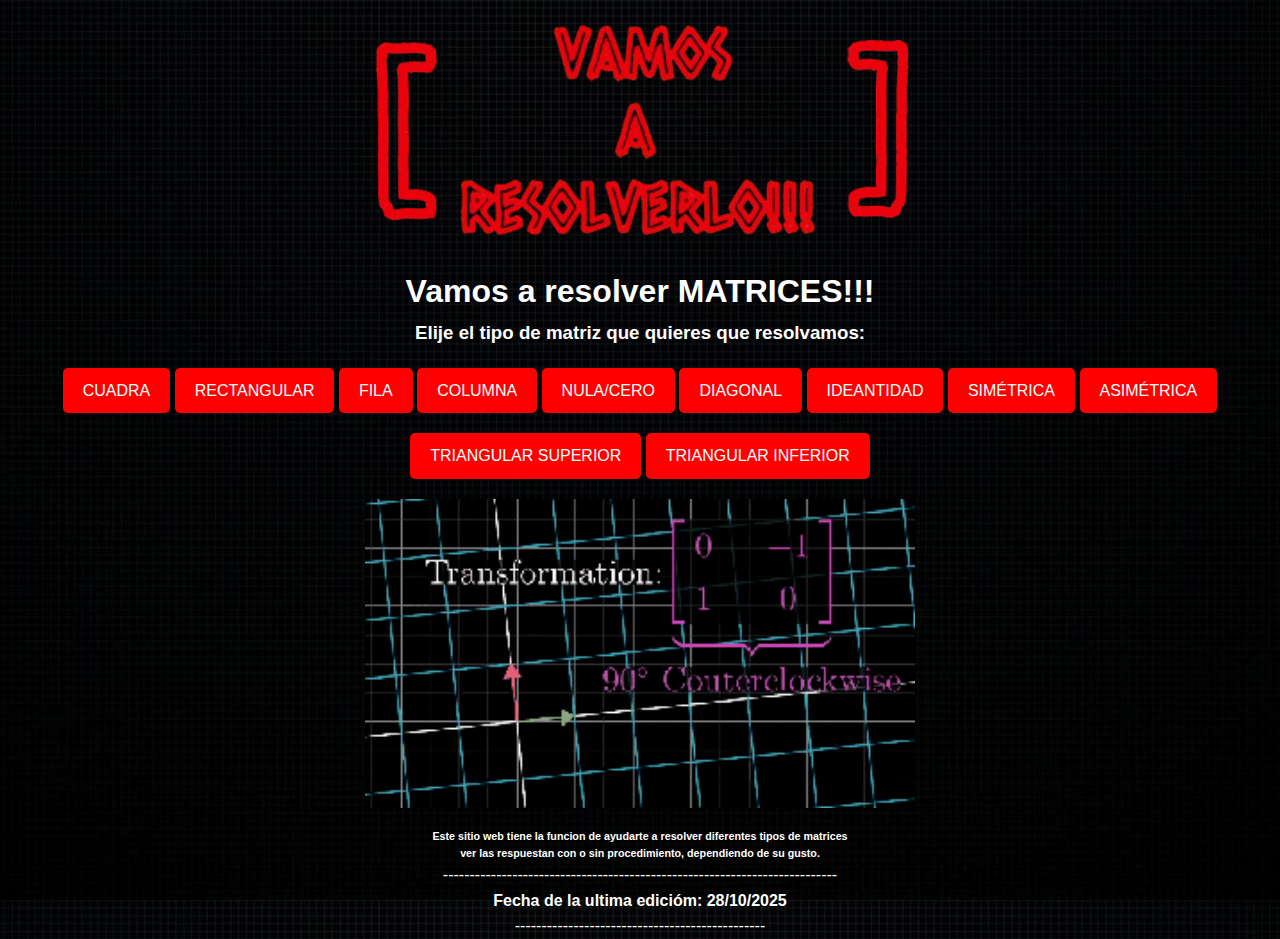
<file: index.html>
<!DOCTYPE html>
<html lang="es-ES">
<head>
  <link rel="icon" href="logo.ico" type="image/x-icon">
  <meta charset="UTF-8">
  <meta name="viewport" content="width=device-width, initial-scale=1.0">
  <title>matriz</title>
  <link rel="stylesheet" href="estilo.css">
    <style>
    body {
      text-align: center;      
      font-family: Arial, sans-serif;
      background-color: #353333;
      color: rgb(255, 255, 255);
    }
    img {
      display: block;       
      margin: 20px auto;       
      width: 550px; 
    }
    h2 {
      margin: 10px 0;
    }
  </style>
</head>
<body>
  <div class="contenedor">
    <img src="pj.png" alt="logo" class="imagen-interna">
    <p><h1>Vamos a resolver MATRICES!!!</h1></p>
    <p><h3>Elije el tipo de matriz que quieres que resolvamos:</h3></p>
    <a href="cuadra.html" class="boton-redireccion">CUADRA</a>
    <a href="rectangular.html" class="boton-redireccion">RECTANGULAR</a>
    <a href="fila.html" class="boton-redireccion">FILA</a>
    <a href="columna.html" class="boton-redireccion">COLUMNA</a>
    <a href="nula.html" class="boton-redireccion">NULA/CERO</a>
    <a href="diagonal.html" class="boton-redireccion">DIAGONAL</a>
    <a href="identidad.html" class="boton-redireccion">IDEANTIDAD</a>
    <a href="simetrica.html" class="boton-redireccion">SIMÉTRICA</a>
    <a href="asimetrica.html" class="boton-redireccion">ASIMÉTRICA</a>
    <a href="trianguars.html" class="boton-redireccion">TRIANGULAR SUPERIOR</a>
    <a href="triangulari.html" class="boton-redireccion">TRIANGULAR INFERIOR</a>
    <img src="pp.gif" alt="logo" class="imagen-interna">
    <p><h6>Este sitio web tiene la funcion de ayudarte a resolver diferentes tipos de matrices</h6></p>
   <p><h6>ver las respuestan con o sin procedimiento, dependiendo de su gusto.</h6></p>
   <p>--------------------------------------------------------------------------</p>
   <p><h4>Fecha de la ultima edicióm: 28/10/2025</h4></p>
   <p>-----------------------------------------------</p>
  </div>
</body>
</html>
</file>
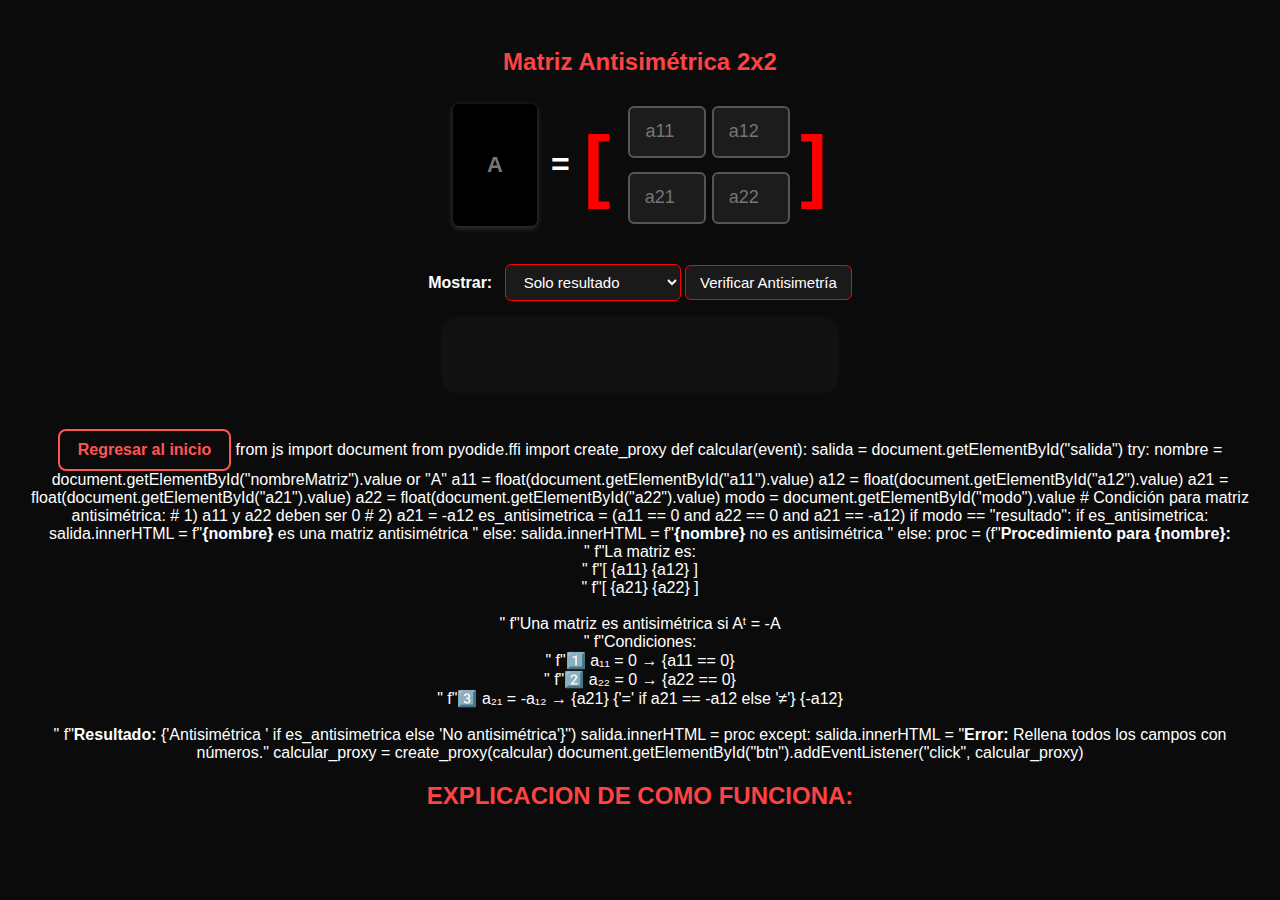
<file: asimetrica.html>
<!DOCTYPE html>
<html lang="es">
<head>
  <meta charset="UTF-8" />
  <meta name="viewport" content="width=device-width, initial-scale=1.0"/>
  <title>Matriz Antisimétrica 2x2</title>
  <script type="module" src="https://pyscript.net/releases/2024.11.1/core.js"></script>
  <link rel="stylesheet" href="https://pyscript.net/releases/2024.11.1/core.css">
  <style>
    body {
      font-family: Arial, sans-serif;
      background-color: #0b0b0b;
      color: white;
      text-align: center;
      padding: 20px;
    }
    h2 { color: #ff4242; }
    .fila-principal {
      display: flex;
      align-items: center;
      justify-content: center;
      gap: 10px;
      margin-top: 18px;
    }
    .input-nombre {
      width: 80px;
      height: 120px;
      background: #000;
      color: #fff;
      border: none;
      border-radius: 6px;
      text-align: center;
      font-size: 22px;
      font-weight: bold;
      outline: none;
      box-shadow: 0 2px 6px rgba(255,255,255,0.2);
      transition: 0.2s;
    }
    .input-nombre:focus {
      background: #111;
      box-shadow: 0 0 8px rgba(255, 0, 0, 0.5);
    }
    .igual {
      font-size: 32px;
      font-weight: bold;
      color: #fff;
      margin: 0 4px;
      user-select: none;
    }
    .matriz-container {
      display: flex;
      align-items: center;
      gap: 12px;
    }
    .corchete {
      font-size: 80px;
      color: #ff0000;
      font-weight: bold;
      line-height: 0.8;
      user-select: none;
    }
    .cuadro-matriz {
      display: grid;
      grid-template-columns: 70px 70px;
      grid-gap: 14px;
      padding: 10px 6px;
    }
    input[type="number"] {
      width: 70px;
      height: 46px;
      text-align: center;
      font-size: 18px;
      border: 2px solid #555;
      border-radius: 6px;
      background: #1c1c1c;
      color: #fff;
    }
    select, button {
      margin-top: 18px;
      padding: 8px 14px;
      font-size: 15px;
      border-radius: 6px;
      border: 1px solid #ff0000;
      background: #1a1a1a;
      color: #fff;
      cursor: pointer;
      transition: 0.3s;
    }
    select:hover, button:hover {
      background: #2a2a2a;
    }
    #salida {
      background: #111;
      margin: 20px auto;
      padding: 14px;
      width: 360px;
      border-radius: 10px;
      text-align: left;
      box-shadow: 0 0 10px rgba(255,255,255,0.1);
      min-height: 40px;
    }
    label {
      color: white;
      font-weight: bold;
      margin-right: 8px;
    }
 .btn-regresar {
      display: inline-block;
      margin-top: 20px;
      padding: 10px 18px;
      background-color: #0b0b0b;
      color: #ff5555;
      font-weight: bold;
      border: 2px solid #ff5555;
      border-radius: 8px;
      cursor: pointer;
      transition: 0.3s;
      text-decoration: none;
    }
    .btn-regresar:hover {
      background-color: #b10d0d;
      color: #0b0b0b;
      box-shadow: 0 0 10px rgba(255,85,85,0.6);
    }
    @media (max-width: 520px) {
      .fila-principal { flex-direction: column; gap: 8px; }
      .input-nombre { width: 60px; height: 96px; font-size: 18px; }
      .corchete { font-size: 56px; }
      .cuadro-matriz { grid-template-columns: 56px 56px; grid-gap: 10px; }
      input[type="number"] { width: 56px; height: 40px; font-size: 16px; }
    }
  </style>
</head>
<body>
  <h2>Matriz Antisimétrica 2x2</h2>
  <div class="fila-principal">
    <input id="nombreMatriz" class="input-nombre" placeholder="A" maxlength="4">
    <span class="igual">=</span>
    <div class="matriz-container">
      <div class="corchete">[</div>
      <div class="cuadro-matriz">
        <input id="a11" type="number" placeholder="a11">
        <input id="a12" type="number" placeholder="a12">
        <input id="a21" type="number" placeholder="a21">
        <input id="a22" type="number" placeholder="a22">
      </div>
      <div class="corchete">]</div>
    </div>
  </div>

  <div style="margin-top:12px;">
    <label for="modo">Mostrar:</label>
    <select id="modo">
      <option value="resultado">Solo resultado</option>
      <option value="procedimiento">Con procedimiento</option>
    </select>
    <button id="btn">Verificar Antisimetría</button>
  </div>

  <div id="salida"></div>

  <a href="index.html" class="btn-regresar">Regresar al inicio</a>

  <py-script>
    from js import document
    from pyodide.ffi import create_proxy

    def calcular(event):
        salida = document.getElementById("salida")
        try:
            nombre = document.getElementById("nombreMatriz").value or "A"
            a11 = float(document.getElementById("a11").value)
            a12 = float(document.getElementById("a12").value)
            a21 = float(document.getElementById("a21").value)
            a22 = float(document.getElementById("a22").value)
            modo = document.getElementById("modo").value

            # Condición para matriz antisimétrica:
            # 1) a11 y a22 deben ser 0
            # 2) a21 = -a12
            es_antisimetrica = (a11 == 0 and a22 == 0 and a21 == -a12)

            if modo == "resultado":
                if es_antisimetrica:
                    salida.innerHTML = f"<b>{nombre}</b> es una matriz antisimétrica "
                else:
                    salida.innerHTML = f"<b>{nombre}</b> no es antisimétrica "
            else:
                proc = (f"<b>Procedimiento para {nombre}:</b><br>"
                        f"La matriz es:<br>"
                        f"[ {a11}  {a12} ]<br>"
                        f"[ {a21}  {a22} ]<br><br>"
                        f"Una matriz es antisimétrica si Aᵗ = -A<br>"
                        f"Condiciones:<br>"
                        f"1️⃣ a₁₁ = 0 → {a11 == 0}<br>"
                        f"2️⃣ a₂₂ = 0 → {a22 == 0}<br>"
                        f"3️⃣ a₂₁ = -a₁₂ → {a21} {'=' if a21 == -a12 else '≠'} {-a12}<br><br>"
                        f"<b>Resultado:</b> {'Antisimétrica ' if es_antisimetrica else 'No antisimétrica'}")
                salida.innerHTML = proc

        except:
            salida.innerHTML = "<b>Error:</b> Rellena todos los campos con números."

    calcular_proxy = create_proxy(calcular)
    document.getElementById("btn").addEventListener("click", calcular_proxy)
  </py-script>
  <p><H2>EXPLICACION DE COMO FUNCIONA:</H2></p>
</body>
</html>
</file>
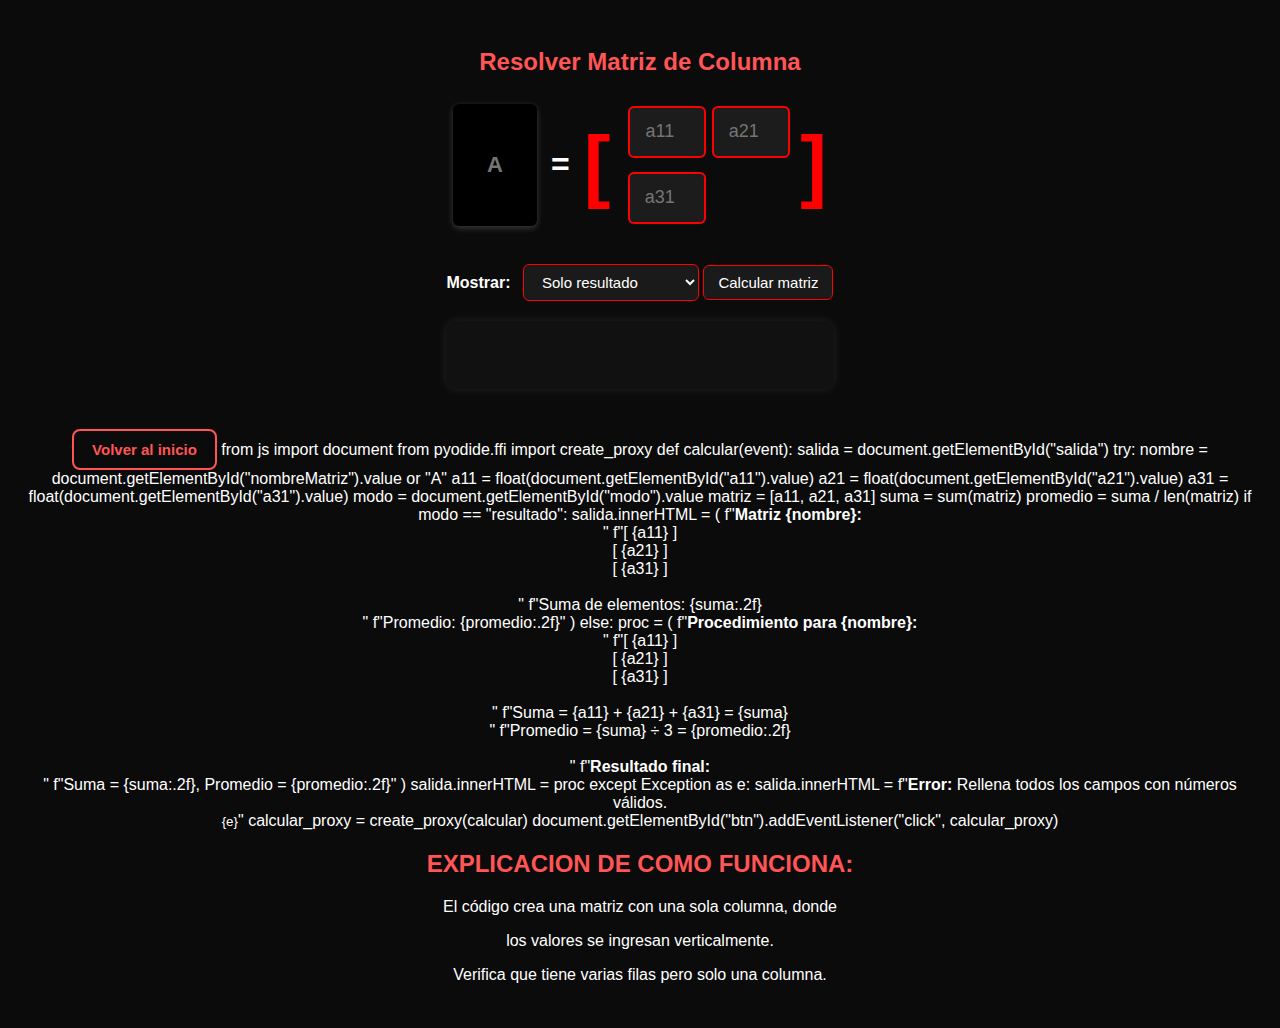
<file: columna.html>
<!DOCTYPE html>
<html lang="es">
<head>
  <meta charset="UTF-8" />
  <meta name="viewport" content="width=device-width, initial-scale=1.0"/>
  <title>Matriz de Columna</title>
  <script type="module" src="https://pyscript.net/releases/2024.11.1/core.js"></script>
  <link rel="stylesheet" href="https://pyscript.net/releases/2024.11.1/core.css">
  <style>
    body {
      font-family: Arial, sans-serif;
      background-color: #0b0b0b;
      color: white;
      text-align: center;
      padding: 20px;
    }
    h2 { color: #ff5555; }

    .fila-principal {
      display: flex;
      align-items: center;
      justify-content: center;
      gap: 10px;
      margin-top: 18px;
    }

    .input-nombre {
      width: 80px;
      height: 120px;
      background: #000;
      color: #fff;
      border: none;
      border-radius: 6px;
      text-align: center;
      font-size: 22px;
      font-weight: bold;
      outline: none;
      box-shadow: 0 2px 6px rgba(255,255,255,0.2);
      transition: 0.2s;
    }

    .input-nombre:focus {
      background: #111;
      box-shadow: 0 0 8px rgba(255,0,0,0.5);
    }

    .igual {
      font-size: 32px;
      font-weight: bold;
      color: #fff;
      margin: 0 4px;
      user-select: none;
    }

    .matriz-container {
      display: flex;
      align-items: center;
      gap: 12px;
    }

    .corchete {
      font-size: 80px;
      color: #ff0000;
      font-weight: bold;
      line-height: 0.8;
      user-select: none;
    }

    .cuadro-matriz {
      display: grid;
      grid-template-columns: 70px 70px;
      grid-gap: 14px;
      padding: 10px 6px;
    }

    input[type="number"] {
      width: 70px;
      height: 46px;
      text-align: center;
      font-size: 18px;
      border: 2px solid #ff0000;
      border-radius: 6px;
      background: #1c1c1c;
      color: #fff;
    }

    select, button {
      margin-top: 18px;
      padding: 8px 14px;
      font-size: 15px;
      border-radius: 6px;
      border: 1px solid #ff0000;
      background: #1a1a1a;
      color: #ffffff;
      cursor: pointer;
      transition: 0.3s;
    }

    button:hover {
      background: #8d0606;
      color: #000;
    }

    #salida {
      background: #111;
      margin: 20px auto;
      padding: 14px;
      width: 360px;
      border-radius: 10px;
      text-align: left;
      box-shadow: 0 0 10px rgba(255,255,255,0.1);
      min-height: 40px;
    }
    label {
      color: white;
      font-weight: bold;
      margin-right: 8px;
    }
    .btn-regresar {
      display: inline-block;
      margin-top: 20px;
      padding: 10px 18px;
      background-color: #0b0b0b;
      color: #ff5555;
      font-weight: bold;
      border: 2px solid #ff5555;
      border-radius: 8px;
      cursor: pointer;
      transition: 0.3s;
      text-decoration: none;
    }

    .btn-regresar:hover {
      background-color: #b10d0d;
      color: #0b0b0b;
      box-shadow: 0 0 10px rgba(255,85,85,0.6);
    }
    @media (max-width: 520px) {
      .fila-principal { flex-direction: column; gap: 8px; }
      .input-nombre { width: 60px; height: 96px; font-size: 18px; }
      .corchete { font-size: 56px; }
      .cuadro-matriz { grid-template-columns: 56px 56px; grid-gap: 10px; }
      input[type="number"] { width: 56px; height: 40px; font-size: 16px; }
    }
  </style>
</head>
<body>
  <h2>Resolver Matriz de Columna</h2>
  <div class="fila-principal">
    <input id="nombreMatriz" class="input-nombre" placeholder="A" maxlength="4">
    <span class="igual">=</span>
    <div class="matriz-container">
      <div class="corchete">[</div>
      <div class="cuadro-matriz">
        <input id="a11" type="number" placeholder="a11">
        <input id="a21" type="number" placeholder="a21">
        <input id="a31" type="number" placeholder="a31">
      </div>
      <div class="corchete">]</div>
    </div>
  </div>
  <div style="margin-top:12px;">
    <label for="modo">Mostrar:</label>
    <select id="modo">
      <option value="resultado">Solo resultado</option>
      <option value="procedimiento">Con procedimiento</option>
    </select>
    <button id="btn">Calcular matriz</button>
  </div>
  <div id="salida"></div>
  <button class="btn-regresar" onclick="window.location.href='index.html'">
  Volver al inicio
</button>

  <py-script>
    from js import document
    from pyodide.ffi import create_proxy
    def calcular(event):
        salida = document.getElementById("salida")
        try:
            nombre = document.getElementById("nombreMatriz").value or "A"
            a11 = float(document.getElementById("a11").value)
            a21 = float(document.getElementById("a21").value)
            a31 = float(document.getElementById("a31").value)
            modo = document.getElementById("modo").value
            matriz = [a11, a21, a31]
            suma = sum(matriz)
            promedio = suma / len(matriz)
            if modo == "resultado":
                salida.innerHTML = (
                    f"<b>Matriz {nombre}:</b><br>"
                    f"[ {a11} ]<br>[ {a21} ]<br>[ {a31} ]<br><br>"
                    f"Suma de elementos: {suma:.2f}<br>"
                    f"Promedio: {promedio:.2f}"
                )
            else:
                proc = (
                    f"<b>Procedimiento para {nombre}:</b><br>"
                    f"[ {a11} ]<br>[ {a21} ]<br>[ {a31} ]<br><br>"
                    f"Suma = {a11} + {a21} + {a31} = {suma}<br>"
                    f"Promedio = {suma} ÷ 3 = {promedio:.2f}<br><br>"
                    f"<b>Resultado final:</b><br>"
                    f"Suma = {suma:.2f}, Promedio = {promedio:.2f}"
                )
                salida.innerHTML = proc
        except Exception as e:
            salida.innerHTML = f"<b>Error:</b> Rellena todos los campos con números válidos.<br><small>{e}</small>"
    calcular_proxy = create_proxy(calcular)
    document.getElementById("btn").addEventListener("click", calcular_proxy)
  </py-script>
  <p><H2>EXPLICACION DE COMO FUNCIONA:</H2></p>
  <p>El código crea una matriz con una sola columna, donde </p>
  <p>los valores se ingresan verticalmente.</p>
  <p>Verifica que tiene varias filas pero solo una columna.</p>
</body>
</html>
</file>
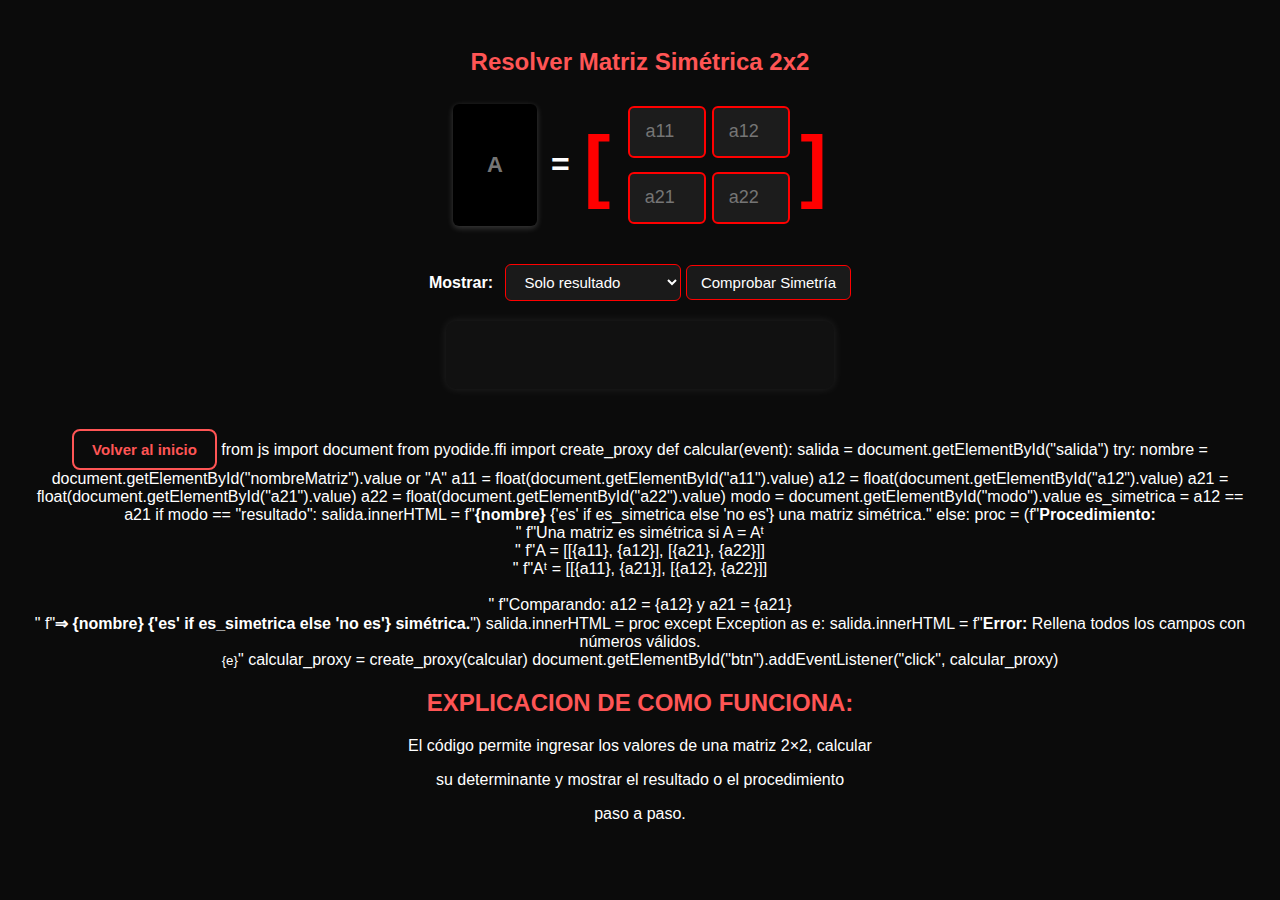
<file: cuadra.html>
<!DOCTYPE html>
<html lang="es">
<head>
  <meta charset="UTF-8" />
  <meta name="viewport" content="width=device-width, initial-scale=1.0"/>
  <title>Matriz Simétrica 2x2</title>
  <script type="module" src="https://pyscript.net/releases/2024.11.1/core.js"></script>
  <link rel="stylesheet" href="https://pyscript.net/releases/2024.11.1/core.css">

  <style>
    body {
      font-family: Arial, sans-serif;
      background-color: #0b0b0b;
      color: white;
      text-align: center;
      padding: 20px;
    }
    h2 { color: #ff5555; }

    .fila-principal {
      display: flex;
      align-items: center;
      justify-content: center;
      gap: 10px;
      margin-top: 18px;
    }

    .input-nombre {
      width: 80px;
      height: 120px;
      background: #000;
      color: #fff;
      border: none;
      border-radius: 6px;
      text-align: center;
      font-size: 22px;
      font-weight: bold;
      outline: none;
      box-shadow: 0 2px 6px rgba(255,255,255,0.2);
      transition: 0.2s;
    }

    .input-nombre:focus {
      background: #111;
      box-shadow: 0 0 8px rgba(255,0,0,0.5);
    }

    .igual {
      font-size: 32px;
      font-weight: bold;
      color: #fff;
      margin: 0 4px;
      user-select: none;
    }

    .matriz-container {
      display: flex;
      align-items: center;
      gap: 12px;
    }

    .corchete {
      font-size: 80px;
      color: #ff0000;
      font-weight: bold;
      line-height: 0.8;
      user-select: none;
    }

    .cuadro-matriz {
      display: grid;
      grid-template-columns: 70px 70px;
      grid-gap: 14px;
      padding: 10px 6px;
    }

    input[type="number"] {
      width: 70px;
      height: 46px;
      text-align: center;
      font-size: 18px;
      border: 2px solid #ff0000;
      border-radius: 6px;
      background: #1c1c1c;
      color: #fff;
    }

    select, button {
      margin-top: 18px;
      padding: 8px 14px;
      font-size: 15px;
      border-radius: 6px;
      border: 1px solid #ff0000;
      background: #1a1a1a;
      color: #ffffff;
      cursor: pointer;
      transition: 0.3s;
    }

    button:hover {
      background: #8d0606;
      color: #000;
    }

    #salida {
      background: #111;
      margin: 20px auto;
      padding: 14px;
      width: 360px;
      border-radius: 10px;
      text-align: left;
      box-shadow: 0 0 10px rgba(255,255,255,0.1);
      min-height: 40px;
    }

    label {
      color: white;
      font-weight: bold;
      margin-right: 8px;
    }
    .btn-regresar {
      display: inline-block;
      margin-top: 20px;
      padding: 10px 18px;
      background-color: #0b0b0b;
      color: #ff5555;
      font-weight: bold;
      border: 2px solid #ff5555;
      border-radius: 8px;
      cursor: pointer;
      transition: 0.3s;
      text-decoration: none;
    }

    .btn-regresar:hover {
      background-color: #b10d0d;
      color: #0b0b0b;
      box-shadow: 0 0 10px rgba(255,85,85,0.6);
    }

    @media (max-width: 520px) {
      .fila-principal { flex-direction: column; gap: 8px; }
      .input-nombre { width: 60px; height: 96px; font-size: 18px; }
      .corchete { font-size: 56px; }
      .cuadro-matriz { grid-template-columns: 56px 56px; grid-gap: 10px; }
      input[type="number"] { width: 56px; height: 40px; font-size: 16px; }
    }
  </style>
</head>

<body>
  <h2>Resolver Matriz Simétrica 2x2</h2>

  <div class="fila-principal">
    <input id="nombreMatriz" class="input-nombre" placeholder="A" maxlength="4">
    <span class="igual">=</span>
    <div class="matriz-container">
      <div class="corchete">[</div>
      <div class="cuadro-matriz">
        <input id="a11" type="number" placeholder="a11">
        <input id="a12" type="number" placeholder="a12">
        <input id="a21" type="number" placeholder="a21">
        <input id="a22" type="number" placeholder="a22">
      </div>
      <div class="corchete">]</div>
    </div>
  </div>

  <div style="margin-top:12px;">
    <label for="modo">Mostrar:</label>
    <select id="modo">
      <option value="resultado">Solo resultado</option>
      <option value="procedimiento">Con procedimiento</option>
    </select>
    <button id="btn">Comprobar Simetría</button>
  </div>

  <div id="salida"></div>
  <button class="btn-regresar" onclick="window.location.href='index.html'">Volver al inicio</button>

  <py-script>
    from js import document
    from pyodide.ffi import create_proxy

    def calcular(event):
        salida = document.getElementById("salida")
        try:
            nombre = document.getElementById("nombreMatriz").value or "A"
            a11 = float(document.getElementById("a11").value)
            a12 = float(document.getElementById("a12").value)
            a21 = float(document.getElementById("a21").value)
            a22 = float(document.getElementById("a22").value)
            modo = document.getElementById("modo").value

            es_simetrica = a12 == a21

            if modo == "resultado":
                salida.innerHTML = f"<b>{nombre}</b> {'es' if es_simetrica else 'no es'} una matriz simétrica."
            else:
                proc = (f"<b>Procedimiento:</b><br>"
                        f"Una matriz es simétrica si A = Aᵗ<br>"
                        f"A = [[{a11}, {a12}], [{a21}, {a22}]]<br>"
                        f"Aᵗ = [[{a11}, {a21}], [{a12}, {a22}]]<br><br>"
                        f"Comparando: a12 = {a12} y a21 = {a21}<br>"
                        f"<b>⇒ {nombre} {'es' if es_simetrica else 'no es'} simétrica.</b>")
                salida.innerHTML = proc

        except Exception as e:
            salida.innerHTML = f"<b>Error:</b> Rellena todos los campos con números válidos.<br><small>{e}</small>"

    calcular_proxy = create_proxy(calcular)
    document.getElementById("btn").addEventListener("click", calcular_proxy)
  </py-script>
  <p><H2>EXPLICACION DE COMO FUNCIONA:</H2></p>
  <p>El código permite ingresar los valores de una matriz 2×2, calcular </p>
  <p>su determinante y mostrar el resultado o el procedimiento </p>
  <p>paso a paso.</p>
</body>
</html>
</file>
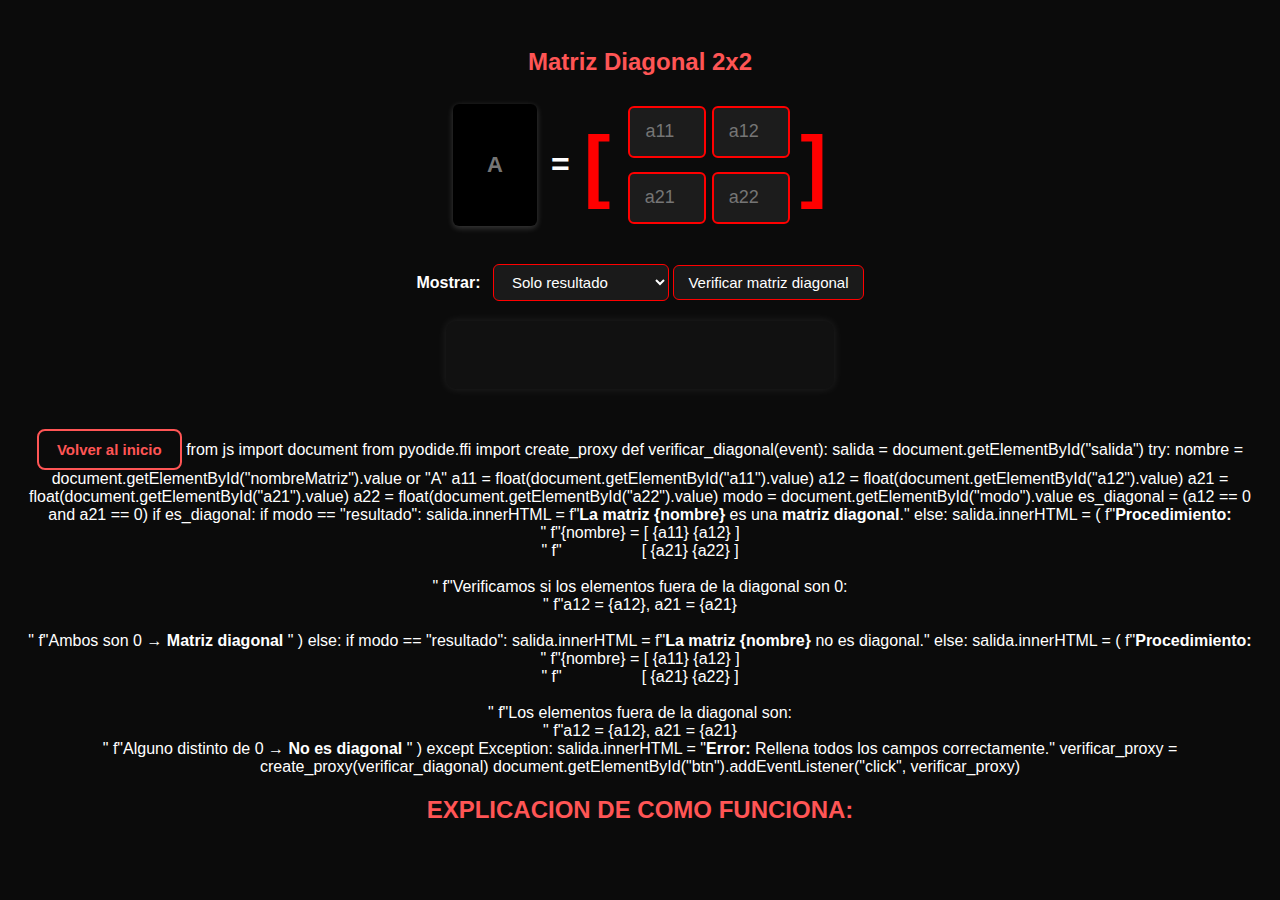
<file: diagonal.html>
<!DOCTYPE html>
<html lang="es">
<head>
  <meta charset="UTF-8" />
  <meta name="viewport" content="width=device-width, initial-scale=1.0"/>
  <title>Matriz Diagonal 2x2</title>
  <script type="module" src="https://pyscript.net/releases/2024.11.1/core.js"></script>
  <link rel="stylesheet" href="https://pyscript.net/releases/2024.11.1/core.css">
  <style>
    body {
      font-family: Arial, sans-serif;
      background-color: #0b0b0b;
      color: white;
      text-align: center;
      padding: 20px;
    }
    h2 { color: #ff5555; }

    .fila-principal {
      display: flex;
      align-items: center;
      justify-content: center;
      gap: 10px;
      margin-top: 18px;
    }

    .input-nombre {
      width: 80px;
      height: 120px;
      background: #000;
      color: #fff;
      border: none;
      border-radius: 6px;
      text-align: center;
      font-size: 22px;
      font-weight: bold;
      outline: none;
      box-shadow: 0 2px 6px rgba(255,255,255,0.2);
      transition: 0.2s;
    }

    .input-nombre:focus {
      background: #111;
      box-shadow: 0 0 8px rgba(255,0,0,0.5);
    }

    .igual {
      font-size: 32px;
      font-weight: bold;
      color: #fff;
      margin: 0 4px;
      user-select: none;
    }

    .matriz-container {
      display: flex;
      align-items: center;
      gap: 12px;
    }

    .corchete {
      font-size: 80px;
      color: #ff0000;
      font-weight: bold;
      line-height: 0.8;
      user-select: none;
    }

    .cuadro-matriz {
      display: grid;
      grid-template-columns: 70px 70px;
      grid-gap: 14px;
      padding: 10px 6px;
    }

    input[type="number"] {
      width: 70px;
      height: 46px;
      text-align: center;
      font-size: 18px;
      border: 2px solid #ff0000;
      border-radius: 6px;
      background: #1c1c1c;
      color: #fff;
    }

    select, button {
      margin-top: 18px;
      padding: 8px 14px;
      font-size: 15px;
      border-radius: 6px;
      border: 1px solid #ff0000;
      background: #1a1a1a;
      color: #ffffff;
      cursor: pointer;
      transition: 0.3s;
    }

    button:hover {
      background: #8d0606;
      color: #000;
    }

    #salida {
      background: #111;
      margin: 20px auto;
      padding: 14px;
      width: 360px;
      border-radius: 10px;
      text-align: left;
      box-shadow: 0 0 10px rgba(255,255,255,0.1);
      min-height: 40px;
    }
    label {
      color: white;
      font-weight: bold;
      margin-right: 8px;
    }

    .btn-regresar {
      display: inline-block;
      margin-top: 20px;
      padding: 10px 18px;
      background-color: #0b0b0b;
      color: #ff5555;
      font-weight: bold;
      border: 2px solid #ff5555;
      border-radius: 8px;
      cursor: pointer;
      transition: 0.3s;
      text-decoration: none;
    }

    .btn-regresar:hover {
      background-color: #b10d0d;
      color: #0b0b0b;
      box-shadow: 0 0 10px rgba(255,85,85,0.6);
    }

    @media (max-width: 520px) {
      .fila-principal { flex-direction: column; gap: 8px; }
      .input-nombre { width: 60px; height: 96px; font-size: 18px; }
      .corchete { font-size: 56px; }
      .cuadro-matriz { grid-template-columns: 56px 56px; grid-gap: 10px; }
      input[type="number"] { width: 56px; height: 40px; font-size: 16px; }
    }
  </style>
</head>
<body>
  <h2>Matriz Diagonal 2x2</h2>

  <div class="fila-principal">
    <input id="nombreMatriz" class="input-nombre" placeholder="A" maxlength="4">
    <span class="igual">=</span>
    <div class="matriz-container">
      <div class="corchete">[</div>
      <div class="cuadro-matriz">
        <input id="a11" type="number" placeholder="a11">
        <input id="a12" type="number" placeholder="a12">
        <input id="a21" type="number" placeholder="a21">
        <input id="a22" type="number" placeholder="a22">
      </div>
      <div class="corchete">]</div>
    </div>
  </div>

  <div style="margin-top:12px;">
    <label for="modo">Mostrar:</label>
    <select id="modo">
      <option value="resultado">Solo resultado</option>
      <option value="procedimiento">Con procedimiento</option>
    </select>
    <button id="btn">Verificar matriz diagonal</button>
  </div>

  <div id="salida"></div>

  <button class="btn-regresar" onclick="window.location.href='index.html'">Volver al inicio</button>

  <py-script>
    from js import document
    from pyodide.ffi import create_proxy

    def verificar_diagonal(event):
        salida = document.getElementById("salida")
        try:
            nombre = document.getElementById("nombreMatriz").value or "A"
            a11 = float(document.getElementById("a11").value)
            a12 = float(document.getElementById("a12").value)
            a21 = float(document.getElementById("a21").value)
            a22 = float(document.getElementById("a22").value)
            modo = document.getElementById("modo").value

            es_diagonal = (a12 == 0 and a21 == 0)

            if es_diagonal:
                if modo == "resultado":
                    salida.innerHTML = f"<b>La matriz {nombre}</b> es una <b>matriz diagonal</b>."
                else:
                    salida.innerHTML = (
                        f"<b>Procedimiento:</b><br>"
                        f"{nombre} = [ {a11}  {a12} ]<br>"
                        f"     [ {a21}  {a22} ]<br><br>"
                        f"Verificamos si los elementos fuera de la diagonal son 0:<br>"
                        f"a12 = {a12}, a21 = {a21}<br><br>"
                        f"Ambos son 0 → <b>Matriz diagonal</b> "
                    )
            else:
                if modo == "resultado":
                    salida.innerHTML = f"<b>La matriz {nombre}</b> no es diagonal."
                else:
                    salida.innerHTML = (
                        f"<b>Procedimiento:</b><br>"
                        f"{nombre} = [ {a11}  {a12} ]<br>"
                        f"     [ {a21}  {a22} ]<br><br>"
                        f"Los elementos fuera de la diagonal son:<br>"
                        f"a12 = {a12}, a21 = {a21}<br>"
                        f"Alguno distinto de 0 → <b>No es diagonal</b> "
                    )

        except Exception:
            salida.innerHTML = "<b>Error:</b> Rellena todos los campos correctamente."

    verificar_proxy = create_proxy(verificar_diagonal)
    document.getElementById("btn").addEventListener("click", verificar_proxy)
  </py-script>
  <p><H2>EXPLICACION DE COMO FUNCIONA:</H2></p>
</body>
</html>
</file>
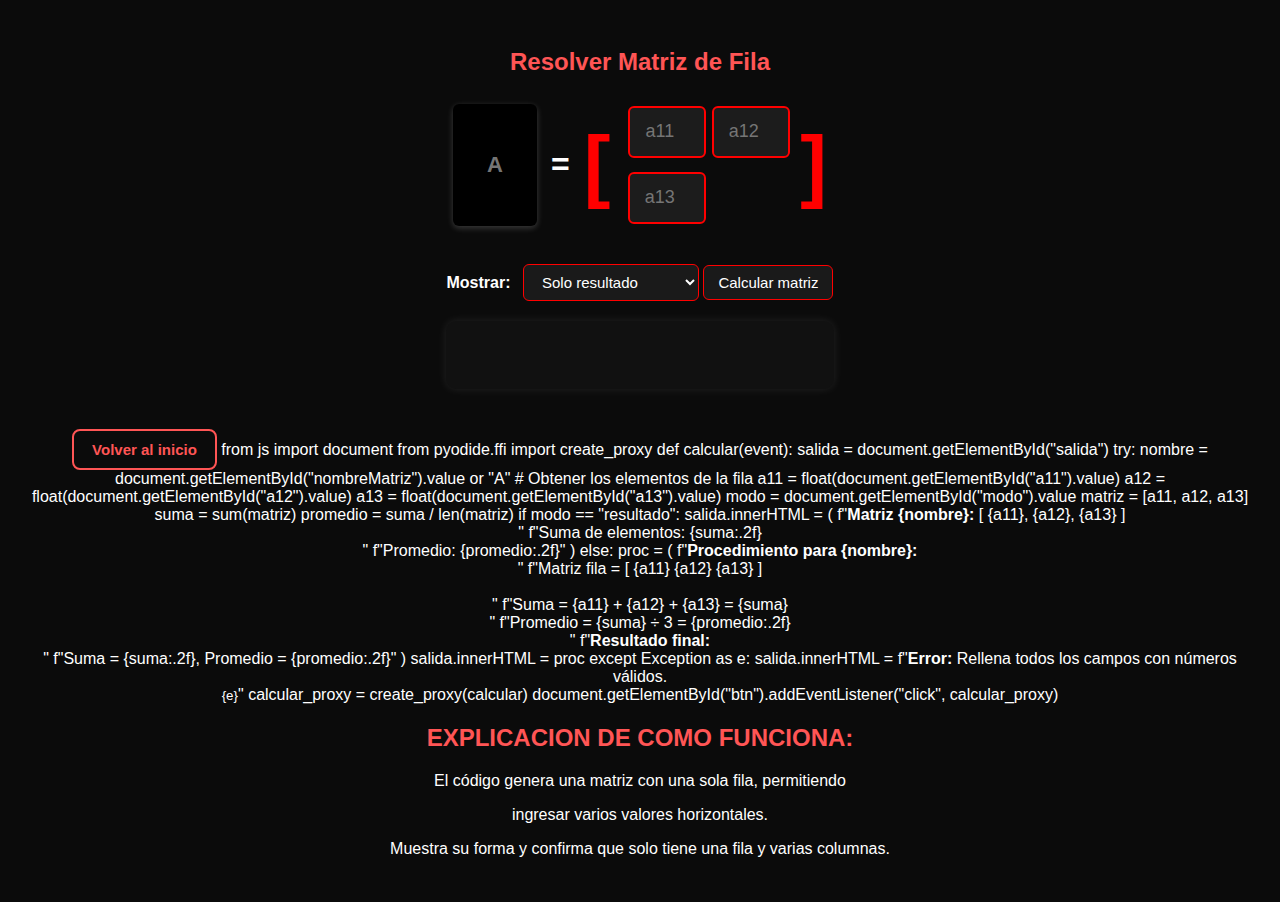
<file: fila.html>
<!DOCTYPE html>
<html lang="es">
<head>
  <meta charset="UTF-8" />
  <meta name="viewport" content="width=device-width, initial-scale=1.0"/>
  <title>Matriz de Fila</title>
  <script type="module" src="https://pyscript.net/releases/2024.11.1/core.js"></script>
  <link rel="stylesheet" href="https://pyscript.net/releases/2024.11.1/core.css">
  <style>
    body {
      font-family: Arial, sans-serif;
      background-color: #0b0b0b;
      color: white;
      text-align: center;
      padding: 20px;
    }
    h2 { color: #ff5555; }

    .fila-principal {
      display: flex;
      align-items: center;
      justify-content: center;
      gap: 10px;
      margin-top: 18px;
    }

    .input-nombre {
      width: 80px;
      height: 120px;
      background: #000;
      color: #fff;
      border: none;
      border-radius: 6px;
      text-align: center;
      font-size: 22px;
      font-weight: bold;
      outline: none;
      box-shadow: 0 2px 6px rgba(255,255,255,0.2);
      transition: 0.2s;
    }

    .input-nombre:focus {
      background: #111;
      box-shadow: 0 0 8px rgba(255,0,0,0.5);
    }

    .igual {
      font-size: 32px;
      font-weight: bold;
      color: #fff;
      margin: 0 4px;
      user-select: none;
    }

    .matriz-container {
      display: flex;
      align-items: center;
      gap: 12px;
    }

    .corchete {
      font-size: 80px;
      color: #ff0000;
      font-weight: bold;
      line-height: 0.8;
      user-select: none;
    }

    .cuadro-matriz {
      display: grid;
      grid-template-columns: 70px 70px;
      grid-gap: 14px;
      padding: 10px 6px;
    }

    input[type="number"] {
      width: 70px;
      height: 46px;
      text-align: center;
      font-size: 18px;
      border: 2px solid #ff0000;
      border-radius: 6px;
      background: #1c1c1c;
      color: #fff;
    }

    select, button {
      margin-top: 18px;
      padding: 8px 14px;
      font-size: 15px;
      border-radius: 6px;
      border: 1px solid #ff0000;
      background: #1a1a1a;
      color: #ffffff;
      cursor: pointer;
      transition: 0.3s;
    }

    button:hover {
      background: #8d0606;
      color: #000;
    }

    #salida {
      background: #111;
      margin: 20px auto;
      padding: 14px;
      width: 360px;
      border-radius: 10px;
      text-align: left;
      box-shadow: 0 0 10px rgba(255,255,255,0.1);
      min-height: 40px;
    }
    label {
      color: white;
      font-weight: bold;
      margin-right: 8px;
    }
    .btn-regresar {
      display: inline-block;
      margin-top: 20px;
      padding: 10px 18px;
      background-color: #0b0b0b;
      color: #ff5555;
      font-weight: bold;
      border: 2px solid #ff5555;
      border-radius: 8px;
      cursor: pointer;
      transition: 0.3s;
      text-decoration: none;
    }

    .btn-regresar:hover {
      background-color: #b10d0d;
      color: #0b0b0b;
      box-shadow: 0 0 10px rgba(255,85,85,0.6);
    }
    @media (max-width: 520px) {
      .fila-principal { flex-direction: column; gap: 8px; }
      .input-nombre { width: 60px; height: 96px; font-size: 18px; }
      .corchete { font-size: 56px; }
      .cuadro-matriz { grid-template-columns: 56px 56px; grid-gap: 10px; }
      input[type="number"] { width: 56px; height: 40px; font-size: 16px; }
    }
  </style>
</head>
<body>
  <h2>Resolver Matriz de Fila</h2>
  <div class="fila-principal">
    <input id="nombreMatriz" class="input-nombre" placeholder="A" maxlength="4">
    <span class="igual">=</span>
    <div class="matriz-container">
      <div class="corchete">[</div>
      <div class="cuadro-matriz">
        <input id="a11" type="number" placeholder="a11">
        <input id="a12" type="number" placeholder="a12">
        <input id="a13" type="number" placeholder="a13">
      </div>
      <div class="corchete">]</div>
    </div>
  </div>
  <div style="margin-top:12px;">
    <label for="modo">Mostrar:</label>
    <select id="modo">
      <option value="resultado">Solo resultado</option>
      <option value="procedimiento">Con procedimiento</option>
    </select>
    <button id="btn">Calcular matriz</button>
  </div>
  <div id="salida"></div>
<button class="btn-regresar" onclick="window.location.href='index.html'">
  Volver al inicio
</button>
  <py-script>
    from js import document
    from pyodide.ffi import create_proxy
    def calcular(event):
        salida = document.getElementById("salida")
        try:
            nombre = document.getElementById("nombreMatriz").value or "A"
            # Obtener los elementos de la fila
            a11 = float(document.getElementById("a11").value)
            a12 = float(document.getElementById("a12").value)
            a13 = float(document.getElementById("a13").value)
            modo = document.getElementById("modo").value
            matriz = [a11, a12, a13]
            suma = sum(matriz)
            promedio = suma / len(matriz)
            if modo == "resultado":
                salida.innerHTML = (
                    f"<b>Matriz {nombre}:</b> [ {a11}, {a12}, {a13} ]<br>"
                    f"Suma de elementos: {suma:.2f}<br>"
                    f"Promedio: {promedio:.2f}"
                )
            else:
                proc = (
                    f"<b>Procedimiento para {nombre}:</b><br>"
                    f"Matriz fila = [ {a11}  {a12}  {a13} ]<br><br>"
                    f"Suma = {a11} + {a12} + {a13} = {suma}<br>"
                    f"Promedio = {suma} ÷ 3 = {promedio:.2f}<br>"
                    f"<b>Resultado final:</b><br>"
                    f"Suma = {suma:.2f}, Promedio = {promedio:.2f}"
                )
                salida.innerHTML = proc
        except Exception as e:
            salida.innerHTML = f"<b>Error:</b> Rellena todos los campos con números válidos.<br><small>{e}</small>"
    calcular_proxy = create_proxy(calcular)
    document.getElementById("btn").addEventListener("click", calcular_proxy)
  </py-script>
  <p><H2>EXPLICACION DE COMO FUNCIONA:</H2></p>
  <p>El código genera una matriz con una sola fila, permitiendo </p>
  <p>ingresar varios valores horizontales.</p>
  <p>Muestra su forma y confirma que solo tiene una fila y varias columnas.</p>
</body>
</html>
</file>
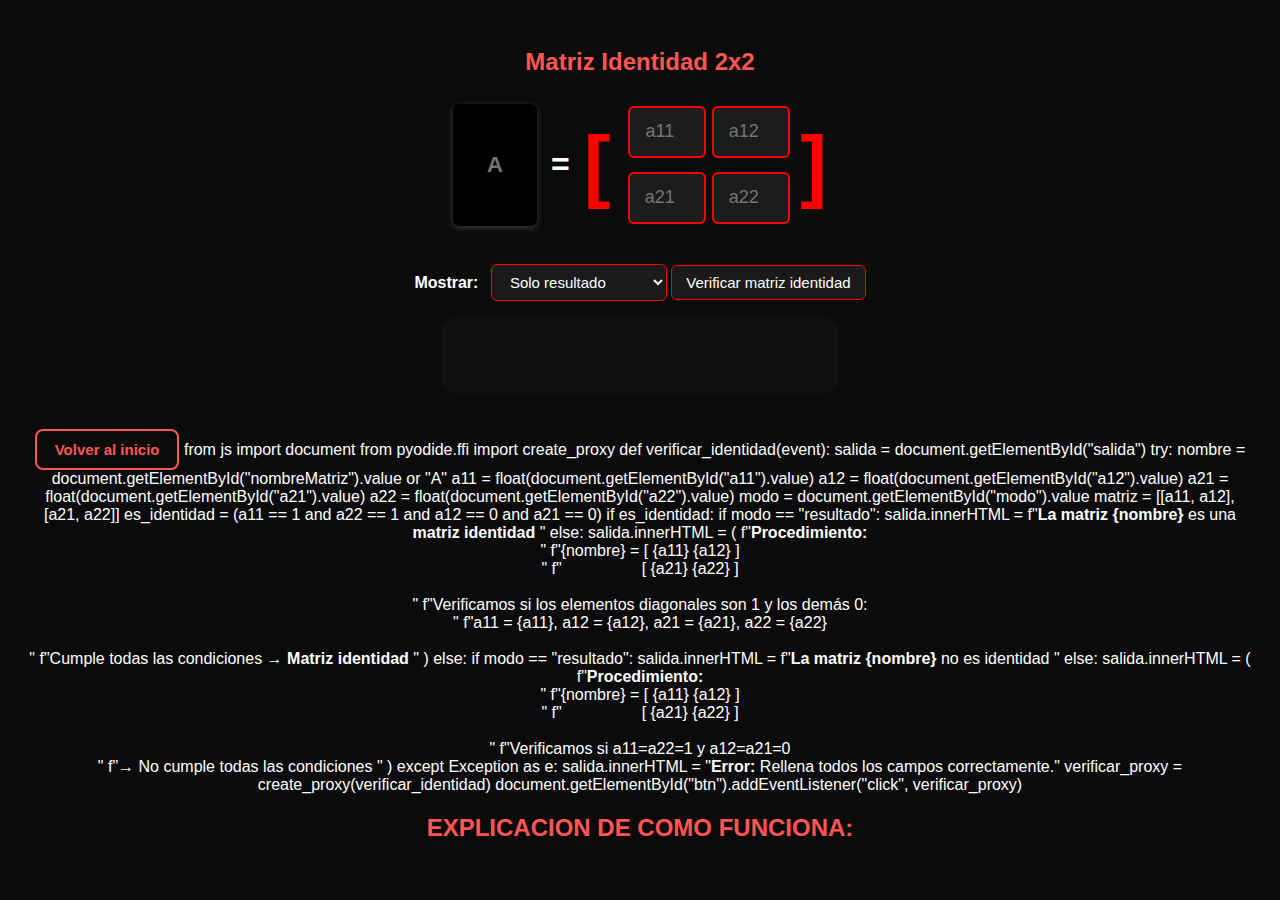
<file: identidad.html>
<!DOCTYPE html>
<html lang="es">
<head>
  <meta charset="UTF-8" />
  <meta name="viewport" content="width=device-width, initial-scale=1.0"/>
  <title>Matriz Identidad 2x2</title>
  <script type="module" src="https://pyscript.net/releases/2024.11.1/core.js"></script>
  <link rel="stylesheet" href="https://pyscript.net/releases/2024.11.1/core.css">
  <style>
    body {
      font-family: Arial, sans-serif;
      background-color: #0b0b0b;
      color: white;
      text-align: center;
      padding: 20px;
    }
    h2 { color: #ff5555; }

    .fila-principal {
      display: flex;
      align-items: center;
      justify-content: center;
      gap: 10px;
      margin-top: 18px;
    }

    .input-nombre {
      width: 80px;
      height: 120px;
      background: #000;
      color: #fff;
      border: none;
      border-radius: 6px;
      text-align: center;
      font-size: 22px;
      font-weight: bold;
      outline: none;
      box-shadow: 0 2px 6px rgba(255,255,255,0.2);
      transition: 0.2s;
    }

    .input-nombre:focus {
      background: #111;
      box-shadow: 0 0 8px rgba(255,0,0,0.5);
    }

    .igual {
      font-size: 32px;
      font-weight: bold;
      color: #fff;
      margin: 0 4px;
      user-select: none;
    }

    .matriz-container {
      display: flex;
      align-items: center;
      gap: 12px;
    }

    .corchete {
      font-size: 80px;
      color: #ff0000;
      font-weight: bold;
      line-height: 0.8;
      user-select: none;
    }

    .cuadro-matriz {
      display: grid;
      grid-template-columns: 70px 70px;
      grid-gap: 14px;
      padding: 10px 6px;
    }

    input[type="number"] {
      width: 70px;
      height: 46px;
      text-align: center;
      font-size: 18px;
      border: 2px solid #ff0000;
      border-radius: 6px;
      background: #1c1c1c;
      color: #fff;
    }

    select, button {
      margin-top: 18px;
      padding: 8px 14px;
      font-size: 15px;
      border-radius: 6px;
      border: 1px solid #ff0000;
      background: #1a1a1a;
      color: #ffffff;
      cursor: pointer;
      transition: 0.3s;
    }

    button:hover {
      background: #8d0606;
      color: #000;
    }

    #salida {
      background: #111;
      margin: 20px auto;
      padding: 14px;
      width: 360px;
      border-radius: 10px;
      text-align: left;
      box-shadow: 0 0 10px rgba(255,255,255,0.1);
      min-height: 40px;
    }
    label {
      color: white;
      font-weight: bold;
      margin-right: 8px;
    }
    .btn-regresar {
      display: inline-block;
      margin-top: 20px;
      padding: 10px 18px;
      background-color: #0b0b0b;
      color: #ff5555;
      font-weight: bold;
      border: 2px solid #ff5555;
      border-radius: 8px;
      cursor: pointer;
      transition: 0.3s;
      text-decoration: none;
    }

    .btn-regresar:hover {
      background-color: #b10d0d;
      color: #0b0b0b;
      box-shadow: 0 0 10px rgba(255,85,85,0.6);
    }
    @media (max-width: 520px) {
      .fila-principal { flex-direction: column; gap: 8px; }
      .input-nombre { width: 60px; height: 96px; font-size: 18px; }
      .corchete { font-size: 56px; }
      .cuadro-matriz { grid-template-columns: 56px 56px; grid-gap: 10px; }
      input[type="number"] { width: 56px; height: 40px; font-size: 16px; }
    }
  </style>
</head>
<body>
  <h2>Matriz Identidad 2x2</h2>

  <div class="fila-principal">
    <input id="nombreMatriz" class="input-nombre" placeholder="A" maxlength="4">
    <span class="igual">=</span>
    <div class="matriz-container">
      <div class="corchete">[</div>
      <div class="cuadro-matriz">
        <input id="a11" type="number" placeholder="a11">
        <input id="a12" type="number" placeholder="a12">
        <input id="a21" type="number" placeholder="a21">
        <input id="a22" type="number" placeholder="a22">
      </div>
      <div class="corchete">]</div>
    </div>
  </div>

  <div style="margin-top:12px;">
    <label for="modo">Mostrar:</label>
    <select id="modo">
      <option value="resultado">Solo resultado</option>
      <option value="procedimiento">Con procedimiento</option>
    </select>
    <button id="btn">Verificar matriz identidad</button>
  </div>

  <div id="salida"></div>
<button class="btn-regresar" onclick="window.location.href='index.html'">
  Volver al inicio
</button>

  <py-script>
    from js import document
    from pyodide.ffi import create_proxy

    def verificar_identidad(event):
        salida = document.getElementById("salida")
        try:
            nombre = document.getElementById("nombreMatriz").value or "A"
            a11 = float(document.getElementById("a11").value)
            a12 = float(document.getElementById("a12").value)
            a21 = float(document.getElementById("a21").value)
            a22 = float(document.getElementById("a22").value)
            modo = document.getElementById("modo").value

            matriz = [[a11, a12], [a21, a22]]
            es_identidad = (a11 == 1 and a22 == 1 and a12 == 0 and a21 == 0)

            if es_identidad:
                if modo == "resultado":
                    salida.innerHTML = f"<b>La matriz {nombre}</b> es una <b>matriz identidad</b> "
                else:
                    salida.innerHTML = (
                        f"<b>Procedimiento:</b><br>"
                        f"{nombre} = [ {a11}  {a12} ]<br>"
                        f"     [ {a21}  {a22} ]<br><br>"
                        f"Verificamos si los elementos diagonales son 1 y los demás 0:<br>"
                        f"a11 = {a11}, a12 = {a12}, a21 = {a21}, a22 = {a22}<br><br>"
                        f"Cumple todas las condiciones → <b>Matriz identidad</b> "
                    )
            else:
                if modo == "resultado":
                    salida.innerHTML = f"<b>La matriz {nombre}</b> no es identidad "
                else:
                    salida.innerHTML = (
                        f"<b>Procedimiento:</b><br>"
                        f"{nombre} = [ {a11}  {a12} ]<br>"
                        f"     [ {a21}  {a22} ]<br><br>"
                        f"Verificamos si a11=a22=1 y a12=a21=0<br>"
                        f"→ No cumple todas las condiciones "
                    )

        except Exception as e:
            salida.innerHTML = "<b>Error:</b> Rellena todos los campos correctamente."

    verificar_proxy = create_proxy(verificar_identidad)
    document.getElementById("btn").addEventListener("click", verificar_proxy)
  </py-script>
  <p><H2>EXPLICACION DE COMO FUNCIONA:</H2></p>
</body>
</html>
</file>
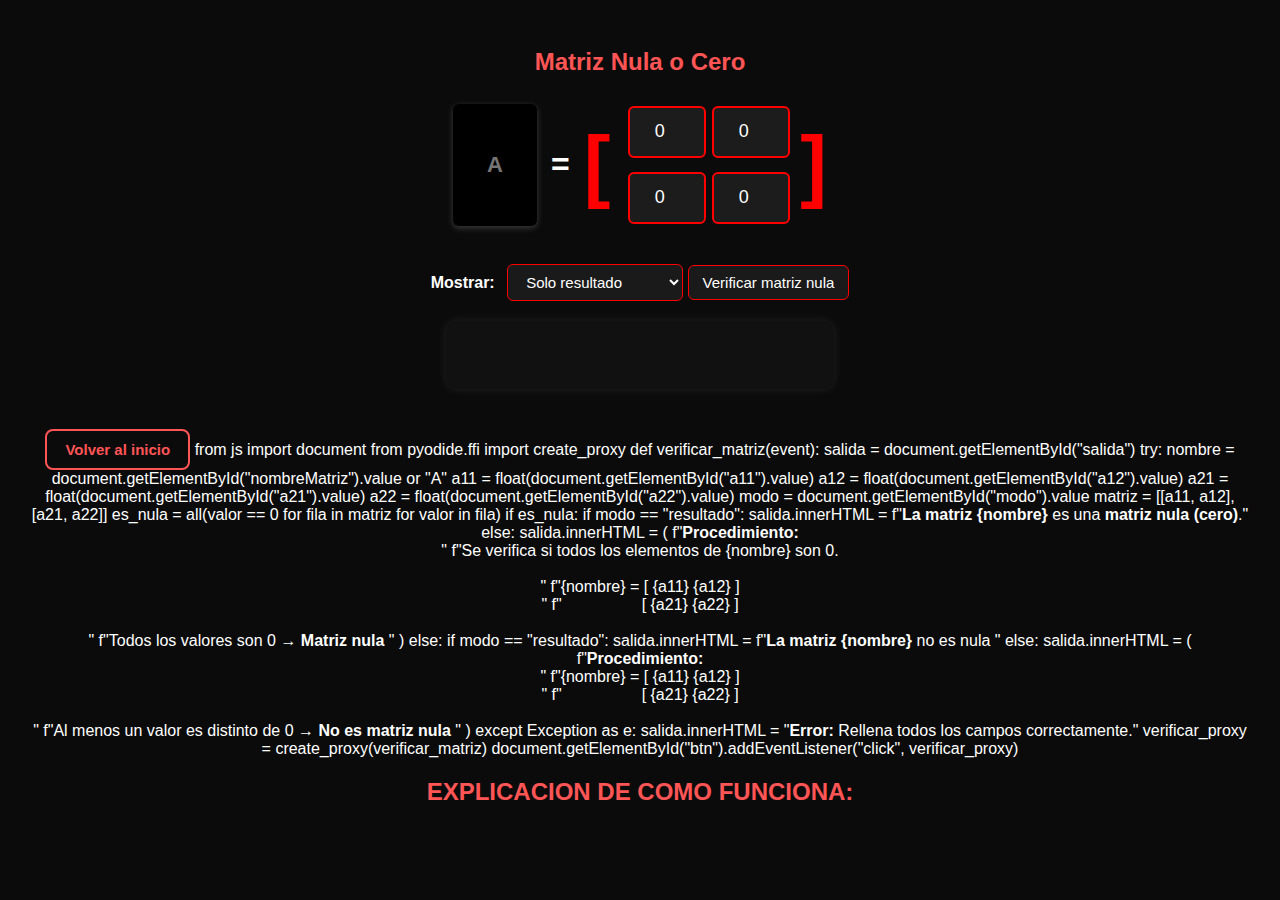
<file: nula.html>
<!DOCTYPE html>
<html lang="es">
<head>
  <meta charset="UTF-8" />
  <meta name="viewport" content="width=device-width, initial-scale=1.0"/>
  <title>Matriz Nula o Cero</title>
  <script type="module" src="https://pyscript.net/releases/2024.11.1/core.js"></script>
  <link rel="stylesheet" href="https://pyscript.net/releases/2024.11.1/core.css">
  <style>
    body {
      font-family: Arial, sans-serif;
      background-color: #0b0b0b;
      color: white;
      text-align: center;
      padding: 20px;
    }
    h2 { color: #ff5555; }

    .fila-principal {
      display: flex;
      align-items: center;
      justify-content: center;
      gap: 10px;
      margin-top: 18px;
    }

    .input-nombre {
      width: 80px;
      height: 120px;
      background: #000;
      color: #fff;
      border: none;
      border-radius: 6px;
      text-align: center;
      font-size: 22px;
      font-weight: bold;
      outline: none;
      box-shadow: 0 2px 6px rgba(255,255,255,0.2);
      transition: 0.2s;
    }

    .input-nombre:focus {
      background: #111;
      box-shadow: 0 0 8px rgba(255,0,0,0.5);
    }

    .igual {
      font-size: 32px;
      font-weight: bold;
      color: #fff;
      margin: 0 4px;
      user-select: none;
    }

    .matriz-container {
      display: flex;
      align-items: center;
      gap: 12px;
    }

    .corchete {
      font-size: 80px;
      color: #ff0000;
      font-weight: bold;
      line-height: 0.8;
      user-select: none;
    }

    .cuadro-matriz {
      display: grid;
      grid-template-columns: 70px 70px;
      grid-gap: 14px;
      padding: 10px 6px;
    }

    input[type="number"] {
      width: 70px;
      height: 46px;
      text-align: center;
      font-size: 18px;
      border: 2px solid #ff0000;
      border-radius: 6px;
      background: #1c1c1c;
      color: #fff;
    }

    select, button {
      margin-top: 18px;
      padding: 8px 14px;
      font-size: 15px;
      border-radius: 6px;
      border: 1px solid #ff0000;
      background: #1a1a1a;
      color: #ffffff;
      cursor: pointer;
      transition: 0.3s;
    }

    button:hover {
      background: #8d0606;
      color: #000;
    }

    #salida {
      background: #111;
      margin: 20px auto;
      padding: 14px;
      width: 360px;
      border-radius: 10px;
      text-align: left;
      box-shadow: 0 0 10px rgba(255,255,255,0.1);
      min-height: 40px;
    }
    label {
      color: white;
      font-weight: bold;
      margin-right: 8px;
    }
    .btn-regresar {
      display: inline-block;
      margin-top: 20px;
      padding: 10px 18px;
      background-color: #0b0b0b;
      color: #ff5555;
      font-weight: bold;
      border: 2px solid #ff5555;
      border-radius: 8px;
      cursor: pointer;
      transition: 0.3s;
      text-decoration: none;
    }

    .btn-regresar:hover {
      background-color: #b10d0d;
      color: #0b0b0b;
      box-shadow: 0 0 10px rgba(255,85,85,0.6);
    }
    @media (max-width: 520px) {
      .fila-principal { flex-direction: column; gap: 8px; }
      .input-nombre { width: 60px; height: 96px; font-size: 18px; }
      .corchete { font-size: 56px; }
      .cuadro-matriz { grid-template-columns: 56px 56px; grid-gap: 10px; }
      input[type="number"] { width: 56px; height: 40px; font-size: 16px; }
    }
  </style>
</head>
<body>
  <h2>Matriz Nula o Cero</h2>
  <div class="fila-principal">
    <input id="nombreMatriz" class="input-nombre" placeholder="A" maxlength="4">
    <span class="igual">=</span>
    <div class="matriz-container">
      <div class="corchete">[</div>
      <div class="cuadro-matriz">
        <input id="a11" type="number" placeholder="0" value="0">
        <input id="a12" type="number" placeholder="0" value="0">
        <input id="a21" type="number" placeholder="0" value="0">
        <input id="a22" type="number" placeholder="0" value="0">
      </div>
      <div class="corchete">]</div>
    </div>
  </div>
  <div style="margin-top:12px;">
    <label for="modo">Mostrar:</label>
    <select id="modo">
      <option value="resultado">Solo resultado</option>
      <option value="procedimiento">Con procedimiento</option>
    </select>
    <button id="btn">Verificar matriz nula</button>
  </div>
  <div id="salida"></div>
<button class="btn-regresar" onclick="window.location.href='index.html'">
  Volver al inicio
</button>

  <py-script>
    from js import document
    from pyodide.ffi import create_proxy

    def verificar_matriz(event):
        salida = document.getElementById("salida")
        try:
            nombre = document.getElementById("nombreMatriz").value or "A"
            a11 = float(document.getElementById("a11").value)
            a12 = float(document.getElementById("a12").value)
            a21 = float(document.getElementById("a21").value)
            a22 = float(document.getElementById("a22").value)
            modo = document.getElementById("modo").value

            matriz = [[a11, a12], [a21, a22]]
            es_nula = all(valor == 0 for fila in matriz for valor in fila)

            if es_nula:
                if modo == "resultado":
                    salida.innerHTML = f"<b>La matriz {nombre}</b> es una <b>matriz nula (cero)</b>."
                else:
                    salida.innerHTML = (
                        f"<b>Procedimiento:</b><br>"
                        f"Se verifica si todos los elementos de {nombre} son 0.<br><br>"
                        f"{nombre} = [ {a11}  {a12} ]<br>"
                        f"     [ {a21}  {a22} ]<br><br>"
                        f"Todos los valores son 0 → <b>Matriz nula</b> "
                    )
            else:
                if modo == "resultado":
                    salida.innerHTML = f"<b>La matriz {nombre}</b> no es nula "
                else:
                    salida.innerHTML = (
                        f"<b>Procedimiento:</b><br>"
                        f"{nombre} = [ {a11}  {a12} ]<br>"
                        f"     [ {a21}  {a22} ]<br><br>"
                        f"Al menos un valor es distinto de 0 → <b>No es matriz nula</b> "
                    )

        except Exception as e:
            salida.innerHTML = "<b>Error:</b> Rellena todos los campos correctamente."

    verificar_proxy = create_proxy(verificar_matriz)
    document.getElementById("btn").addEventListener("click", verificar_proxy)
  </py-script>
  <p><H2>EXPLICACION DE COMO FUNCIONA:</H2></p>
</body>
</html>
</file>
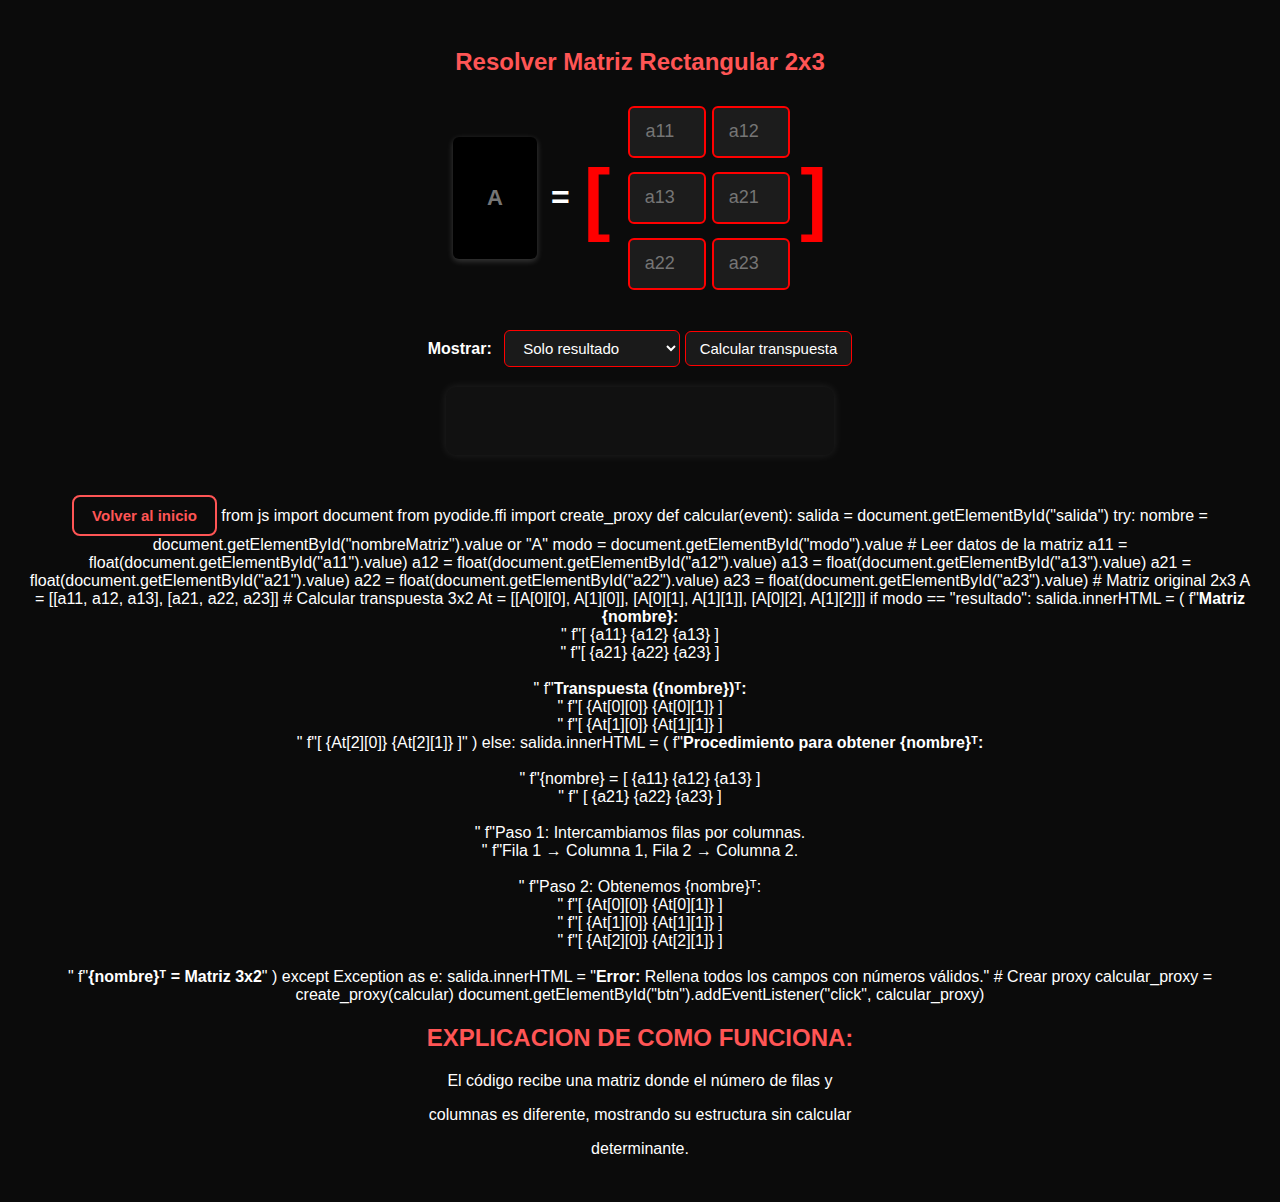
<file: rectangular.html>
<!DOCTYPE html>
<html lang="es">
<head>
  <meta charset="UTF-8">
  <meta name="viewport" content="width=device-width, initial-scale=1.0">
  <title>Matriz Rectangular 2x3</title>
  <script type="module" src="https://pyscript.net/releases/2024.11.1/core.js"></script>
  <link rel="stylesheet" href="https://pyscript.net/releases/2024.11.1/core.css">
  <style>
    body {
      font-family: Arial, sans-serif;
      background-color: #0b0b0b;
      color: white;
      text-align: center;
      padding: 20px;
    }
    h2 { color: #ff5555; }

    .fila-principal {
      display: flex;
      align-items: center;
      justify-content: center;
      gap: 10px;
      margin-top: 18px;
    }

    .input-nombre {
      width: 80px;
      height: 120px;
      background: #000;
      color: #fff;
      border: none;
      border-radius: 6px;
      text-align: center;
      font-size: 22px;
      font-weight: bold;
      outline: none;
      box-shadow: 0 2px 6px rgba(255,255,255,0.2);
      transition: 0.2s;
    }

    .input-nombre:focus {
      background: #111;
      box-shadow: 0 0 8px rgba(255,0,0,0.5);
    }

    .igual {
      font-size: 32px;
      font-weight: bold;
      color: #fff;
      margin: 0 4px;
      user-select: none;
    }

    .matriz-container {
      display: flex;
      align-items: center;
      gap: 12px;
    }

    .corchete {
      font-size: 80px;
      color: #ff0000;
      font-weight: bold;
      line-height: 0.8;
      user-select: none;
    }

    .cuadro-matriz {
      display: grid;
      grid-template-columns: 70px 70px;
      grid-gap: 14px;
      padding: 10px 6px;
    }

    input[type="number"] {
      width: 70px;
      height: 46px;
      text-align: center;
      font-size: 18px;
      border: 2px solid #ff0000;
      border-radius: 6px;
      background: #1c1c1c;
      color: #fff;
    }

    select, button {
      margin-top: 18px;
      padding: 8px 14px;
      font-size: 15px;
      border-radius: 6px;
      border: 1px solid #ff0000;
      background: #1a1a1a;
      color: #ffffff;
      cursor: pointer;
      transition: 0.3s;
    }

    button:hover {
      background: #8d0606;
      color: #000;
    }

    #salida {
      background: #111;
      margin: 20px auto;
      padding: 14px;
      width: 360px;
      border-radius: 10px;
      text-align: left;
      box-shadow: 0 0 10px rgba(255,255,255,0.1);
      min-height: 40px;
    }
    label {
      color: white;
      font-weight: bold;
      margin-right: 8px;
    }
    .btn-regresar {
      display: inline-block;
      margin-top: 20px;
      padding: 10px 18px;
      background-color: #0b0b0b;
      color: #ff5555;
      font-weight: bold;
      border: 2px solid #ff5555;
      border-radius: 8px;
      cursor: pointer;
      transition: 0.3s;
      text-decoration: none;
    }

    .btn-regresar:hover {
      background-color: #b10d0d;
      color: #0b0b0b;
      box-shadow: 0 0 10px rgba(255,85,85,0.6);
    }
    @media (max-width: 520px) {
      .fila-principal { flex-direction: column; gap: 8px; }
      .input-nombre { width: 60px; height: 96px; font-size: 18px; }
      .corchete { font-size: 56px; }
      .cuadro-matriz { grid-template-columns: 56px 56px; grid-gap: 10px; }
      input[type="number"] { width: 56px; height: 40px; font-size: 16px; }
    }
  </style>
</head>
<body>
  <h2>Resolver Matriz Rectangular 2x3</h2>
  <div class="fila-principal">
    <input id="nombreMatriz" class="input-nombre" placeholder="A" maxlength="4">
    <span class="igual">=</span>
    <div class="matriz-container">
      <div class="corchete">[</div>
      <div class="cuadro-matriz">
        <input id="a11" type="number" placeholder="a11">
        <input id="a12" type="number" placeholder="a12">
        <input id="a13" type="number" placeholder="a13">
        <input id="a21" type="number" placeholder="a21">
        <input id="a22" type="number" placeholder="a22">
        <input id="a23" type="number" placeholder="a23">
      </div>
      <div class="corchete">]</div>
    </div>
  </div>
  <div style="margin-top:12px;">
    <label for="modo">Mostrar:</label>
    <select id="modo">
      <option value="resultado">Solo resultado</option>
      <option value="procedimiento">Con procedimiento</option>
    </select>
    <button id="btn">Calcular transpuesta</button>
  </div>
  <div id="salida"></div>
<button class="btn-regresar" onclick="window.location.href='index.html'">
  Volver al inicio
</button>
  <py-script>
from js import document
from pyodide.ffi import create_proxy
def calcular(event):
    salida = document.getElementById("salida")
    try:
        nombre = document.getElementById("nombreMatriz").value or "A"
        modo = document.getElementById("modo").value
        # Leer datos de la matriz
        a11 = float(document.getElementById("a11").value)
        a12 = float(document.getElementById("a12").value)
        a13 = float(document.getElementById("a13").value)
        a21 = float(document.getElementById("a21").value)
        a22 = float(document.getElementById("a22").value)
        a23 = float(document.getElementById("a23").value)
        # Matriz original 2x3
        A = [[a11, a12, a13],
             [a21, a22, a23]]

        # Calcular transpuesta 3x2
        At = [[A[0][0], A[1][0]],
              [A[0][1], A[1][1]],
              [A[0][2], A[1][2]]]
        if modo == "resultado":
            salida.innerHTML = (
                f"<b>Matriz {nombre}:</b><br>"
                f"[ {a11}  {a12}  {a13} ]<br>"
                f"[ {a21}  {a22}  {a23} ]<br><br>"
                f"<b>Transpuesta ({nombre})ᵀ:</b><br>"
                f"[ {At[0][0]}  {At[0][1]} ]<br>"
                f"[ {At[1][0]}  {At[1][1]} ]<br>"
                f"[ {At[2][0]}  {At[2][1]} ]"
            )
        else:
            salida.innerHTML = (
                f"<b>Procedimiento para obtener {nombre}ᵀ:</b><br><br>"
                f"{nombre} = [ {a11}  {a12}  {a13} ]<br>"
                f"         [ {a21}  {a22}  {a23} ]<br><br>"
                f"Paso 1: Intercambiamos filas por columnas.<br>"
                f"Fila 1 → Columna 1, Fila 2 → Columna 2.<br><br>"
                f"Paso 2: Obtenemos {nombre}ᵀ:<br>"
                f"[ {At[0][0]}  {At[0][1]} ]<br>"
                f"[ {At[1][0]}  {At[1][1]} ]<br>"
                f"[ {At[2][0]}  {At[2][1]} ]<br><br>"
                f"<b>{nombre}ᵀ = Matriz 3x2</b>"
            )
    except Exception as e:
        salida.innerHTML = "<b>Error:</b> Rellena todos los campos con números válidos."
# Crear proxy
calcular_proxy = create_proxy(calcular)
document.getElementById("btn").addEventListener("click", calcular_proxy)
  </py-script>
  <p><H2>EXPLICACION DE COMO FUNCIONA:</H2></p>
  <p>El código recibe una matriz donde el número de filas y </p>
  <p>columnas es diferente, mostrando su estructura sin calcular </p>
  <p>determinante.</p>
</body>
</html>
</file>
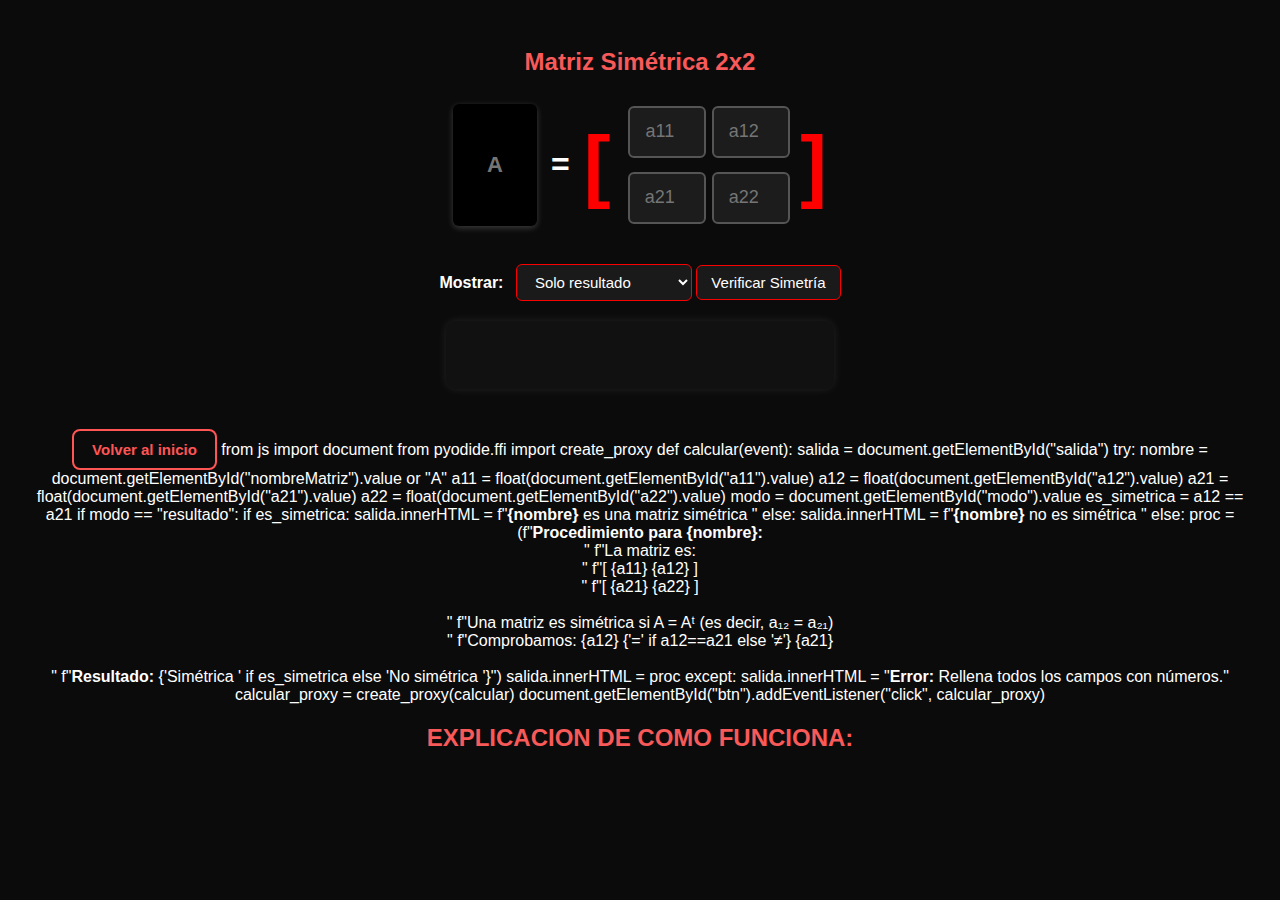
<file: simetrica.html>
<!DOCTYPE html>
<html lang="es">
<head>
  <meta charset="UTF-8" />
  <meta name="viewport" content="width=device-width, initial-scale=1.0"/>
  <title>Matriz Simétrica 2x2</title>
  <script type="module" src="https://pyscript.net/releases/2024.11.1/core.js"></script>
  <link rel="stylesheet" href="https://pyscript.net/releases/2024.11.1/core.css">
  <style>
    body {
      font-family: Arial, sans-serif;
      background-color: #0b0b0b;
      color: white;
      text-align: center;
      padding: 20px;
    }
    h2 { color: #f85959; }
    .fila-principal {
      display: flex;
      align-items: center;
      justify-content: center;
      gap: 10px;
      margin-top: 18px;
    }
    .input-nombre {
      width: 80px;
      height: 120px;
      background: #000;
      color: #fff;
      border: none;
      border-radius: 6px;
      text-align: center;
      font-size: 22px;
      font-weight: bold;
      outline: none;
      box-shadow: 0 2px 6px rgba(255,255,255,0.2);
      transition: 0.2s;
    }
    .input-nombre:focus {
      background: #111;
      box-shadow: 0 0 8px rgb(255, 0, 0);
    }
    .igual {
      font-size: 32px;
      font-weight: bold;
      color: #fff;
      margin: 0 4px;
      user-select: none;
    }
    .matriz-container {
      display: flex;
      align-items: center;
      gap: 12px;
    }
    .corchete {
      font-size: 80px;
      color: #ff0000;
      font-weight: bold;
      line-height: 0.8;
      user-select: none;
    }
    .cuadro-matriz {
      display: grid;
      grid-template-columns: 70px 70px;
      grid-gap: 14px;
      padding: 10px 6px;
    }
    input[type="number"] {
      width: 70px;
      height: 46px;
      text-align: center;
      font-size: 18px;
      border: 2px solid #555;
      border-radius: 6px;
      background: #1c1c1c;
      color: #fff;
    }
    select, button {
      margin-top: 18px;
      padding: 8px 14px;
      font-size: 15px;
      border-radius: 6px;
      border: 1px solid #fa0000;
      background: #1a1a1a;
      color: #fff;
      cursor: pointer;
      transition: 0.3s;
    }
    select:hover, button:hover {
      background: #2a2a2a;
    }
    #salida {
      background: #111;
      margin: 20px auto;
      padding: 14px;
      width: 360px;
      border-radius: 10px;
      text-align: left;
      box-shadow: 0 0 10px rgba(255,255,255,0.1);
      min-height: 40px;
    }
    label {
      color: white;
      font-weight: bold;
      margin-right: 8px;
    }
 .btn-regresar {
      display: inline-block;
      margin-top: 20px;
      padding: 10px 18px;
      background-color: #0b0b0b;
      color: #ff5555;
      font-weight: bold;
      border: 2px solid #ff5555;
      border-radius: 8px;
      cursor: pointer;
      transition: 0.3s;
      text-decoration: none;
    }
    .btn-regresar:hover {
      background-color: #b10d0d;
      color: #0b0b0b;
      box-shadow: 0 0 10px rgba(255,85,85,0.6);
    }
    @media (max-width: 520px) {
      .fila-principal { flex-direction: column; gap: 8px; }
      .input-nombre { width: 60px; height: 96px; font-size: 18px; }
      .corchete { font-size: 56px; }
      .cuadro-matriz { grid-template-columns: 56px 56px; grid-gap: 10px; }
      input[type="number"] { width: 56px; height: 40px; font-size: 16px; }
    }
  </style>
</head>
<body>
  <h2>Matriz Simétrica 2x2</h2>
  <div class="fila-principal">
    <input id="nombreMatriz" class="input-nombre" placeholder="A" maxlength="4">
    <span class="igual">=</span>
    <div class="matriz-container">
      <div class="corchete">[</div>
      <div class="cuadro-matriz">
        <input id="a11" type="number" placeholder="a11">
        <input id="a12" type="number" placeholder="a12">
        <input id="a21" type="number" placeholder="a21">
        <input id="a22" type="number" placeholder="a22">
      </div>
      <div class="corchete">]</div>
    </div>
  </div>

  <div style="margin-top:12px;">
    <label for="modo">Mostrar:</label>
    <select id="modo">
      <option value="resultado">Solo resultado</option>
      <option value="procedimiento">Con procedimiento</option>
    </select>
    <button id="btn">Verificar Simetría</button>
  </div>

  <div id="salida"></div>
<button class="btn-regresar" onclick="window.location.href='index.html'">
  Volver al inicio
</button>

  <py-script>
    from js import document
    from pyodide.ffi import create_proxy

    def calcular(event):
        salida = document.getElementById("salida")
        try:
            nombre = document.getElementById("nombreMatriz").value or "A"
            a11 = float(document.getElementById("a11").value)
            a12 = float(document.getElementById("a12").value)
            a21 = float(document.getElementById("a21").value)
            a22 = float(document.getElementById("a22").value)
            modo = document.getElementById("modo").value

            es_simetrica = a12 == a21

            if modo == "resultado":
                if es_simetrica:
                    salida.innerHTML = f"<b>{nombre}</b> es una matriz simétrica "
                else:
                    salida.innerHTML = f"<b>{nombre}</b> no es simétrica "
            else:
                proc = (f"<b>Procedimiento para {nombre}:</b><br>"
                        f"La matriz es:<br>"
                        f"[ {a11}  {a12} ]<br>"
                        f"[ {a21}  {a22} ]<br><br>"
                        f"Una matriz es simétrica si A = Aᵗ (es decir, a₁₂ = a₂₁)<br>"
                        f"Comprobamos: {a12} {'=' if a12==a21 else '≠'} {a21}<br><br>"
                        f"<b>Resultado:</b> {'Simétrica ' if es_simetrica else 'No simétrica '}")
                salida.innerHTML = proc

        except:
            salida.innerHTML = "<b>Error:</b> Rellena todos los campos con números."

    calcular_proxy = create_proxy(calcular)
    document.getElementById("btn").addEventListener("click", calcular_proxy)
  </py-script>
  <p><H2>EXPLICACION DE COMO FUNCIONA:</H2></p>
</body>
</html>
</file>
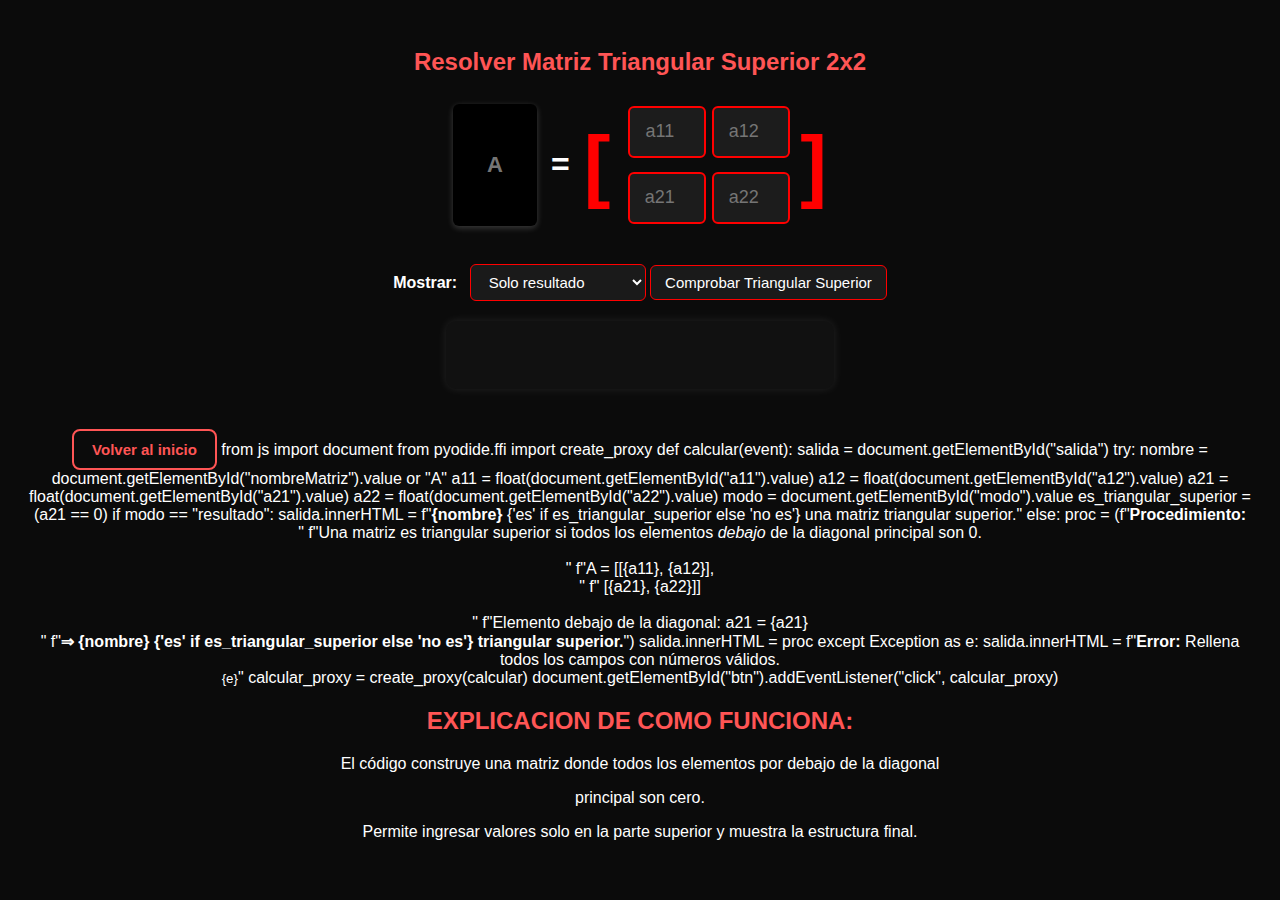
<file: trianguars.html>
<!DOCTYPE html>
<html lang="es">
<head>
  <meta charset="UTF-8" />
  <meta name="viewport" content="width=device-width, initial-scale=1.0"/>
  <title>Matriz Triangular Superior 2x2</title>
  <script type="module" src="https://pyscript.net/releases/2024.11.1/core.js"></script>
  <link rel="stylesheet" href="https://pyscript.net/releases/2024.11.1/core.css">

  <style>
    body {
      font-family: Arial, sans-serif;
      background-color: #0b0b0b;
      color: white;
      text-align: center;
      padding: 20px;
    }
    h2 { color: #ff5555; }

    .fila-principal {
      display: flex;
      align-items: center;
      justify-content: center;
      gap: 10px;
      margin-top: 18px;
    }

    .input-nombre {
      width: 80px;
      height: 120px;
      background: #000;
      color: #fff;
      border: none;
      border-radius: 6px;
      text-align: center;
      font-size: 22px;
      font-weight: bold;
      outline: none;
      box-shadow: 0 2px 6px rgba(255,255,255,0.2);
      transition: 0.2s;
    }

    .input-nombre:focus {
      background: #111;
      box-shadow: 0 0 8px rgba(255,0,0,0.5);
    }

    .igual {
      font-size: 32px;
      font-weight: bold;
      color: #fff;
      margin: 0 4px;
      user-select: none;
    }

    .matriz-container {
      display: flex;
      align-items: center;
      gap: 12px;
    }

    .corchete {
      font-size: 80px;
      color: #ff0000;
      font-weight: bold;
      line-height: 0.8;
      user-select: none;
    }

    .cuadro-matriz {
      display: grid;
      grid-template-columns: 70px 70px;
      grid-gap: 14px;
      padding: 10px 6px;
    }

    input[type="number"] {
      width: 70px;
      height: 46px;
      text-align: center;
      font-size: 18px;
      border: 2px solid #ff0000;
      border-radius: 6px;
      background: #1c1c1c;
      color: #fff;
    }

    select, button {
      margin-top: 18px;
      padding: 8px 14px;
      font-size: 15px;
      border-radius: 6px;
      border: 1px solid #ff0000;
      background: #1a1a1a;
      color: #ffffff;
      cursor: pointer;
      transition: 0.3s;
    }

    button:hover {
      background: #8d0606;
      color: #000;
    }

    #salida {
      background: #111;
      margin: 20px auto;
      padding: 14px;
      width: 360px;
      border-radius: 10px;
      text-align: left;
      box-shadow: 0 0 10px rgba(255,255,255,0.1);
      min-height: 40px;
    }

    label {
      color: white;
      font-weight: bold;
      margin-right: 8px;
    }
    .btn-regresar {
      display: inline-block;
      margin-top: 20px;
      padding: 10px 18px;
      background-color: #0b0b0b;
      color: #ff5555;
      font-weight: bold;
      border: 2px solid #ff5555;
      border-radius: 8px;
      cursor: pointer;
      transition: 0.3s;
      text-decoration: none;
    }

    .btn-regresar:hover {
      background-color: #b10d0d;
      color: #0b0b0b;
      box-shadow: 0 0 10px rgba(255,85,85,0.6);
    }

    @media (max-width: 520px) {
      .fila-principal { flex-direction: column; gap: 8px; }
      .input-nombre { width: 60px; height: 96px; font-size: 18px; }
      .corchete { font-size: 56px; }
      .cuadro-matriz { grid-template-columns: 56px 56px; grid-gap: 10px; }
      input[type="number"] { width: 56px; height: 40px; font-size: 16px; }
    }
  </style>
</head>

<body>
  <h2>Resolver Matriz Triangular Superior 2x2</h2>

  <div class="fila-principal">
    <input id="nombreMatriz" class="input-nombre" placeholder="A" maxlength="4">
    <span class="igual">=</span>
    <div class="matriz-container">
      <div class="corchete">[</div>
      <div class="cuadro-matriz">
        <input id="a11" type="number" placeholder="a11">
        <input id="a12" type="number" placeholder="a12">
        <input id="a21" type="number" placeholder="a21">
        <input id="a22" type="number" placeholder="a22">
      </div>
      <div class="corchete">]</div>
    </div>
  </div>

  <div style="margin-top:12px;">
    <label for="modo">Mostrar:</label>
    <select id="modo">
      <option value="resultado">Solo resultado</option>
      <option value="procedimiento">Con procedimiento</option>
    </select>
    <button id="btn">Comprobar Triangular Superior</button>
  </div>

  <div id="salida"></div>
  <button class="btn-regresar" onclick="window.location.href='index.html'">Volver al inicio</button>

  <py-script>
    from js import document
    from pyodide.ffi import create_proxy

    def calcular(event):
        salida = document.getElementById("salida")
        try:
            nombre = document.getElementById("nombreMatriz").value or "A"
            a11 = float(document.getElementById("a11").value)
            a12 = float(document.getElementById("a12").value)
            a21 = float(document.getElementById("a21").value)
            a22 = float(document.getElementById("a22").value)
            modo = document.getElementById("modo").value

            es_triangular_superior = (a21 == 0)

            if modo == "resultado":
                salida.innerHTML = f"<b>{nombre}</b> {'es' if es_triangular_superior else 'no es'} una matriz triangular superior."
            else:
                proc = (f"<b>Procedimiento:</b><br>"
                        f"Una matriz es triangular superior si todos los elementos <i>debajo</i> de la diagonal principal son 0.<br><br>"
                        f"A = [[{a11}, {a12}],<br>"
                        f"     [{a21}, {a22}]]<br><br>"
                        f"Elemento debajo de la diagonal: a21 = {a21}<br>"
                        f"<b>⇒ {nombre} {'es' if es_triangular_superior else 'no es'} triangular superior.</b>")
                salida.innerHTML = proc

        except Exception as e:
            salida.innerHTML = f"<b>Error:</b> Rellena todos los campos con números válidos.<br><small>{e}</small>"

    calcular_proxy = create_proxy(calcular)
    document.getElementById("btn").addEventListener("click", calcular_proxy)
  </py-script>
  <p><H2>EXPLICACION DE COMO FUNCIONA:</H2></p>
  <p>El código construye una matriz donde todos los elementos por debajo de la diagonal </p>
  <p>principal son cero.</p>
  <p>Permite ingresar valores solo en la parte superior y muestra la estructura final.</p>
</body>
</html>
</file>
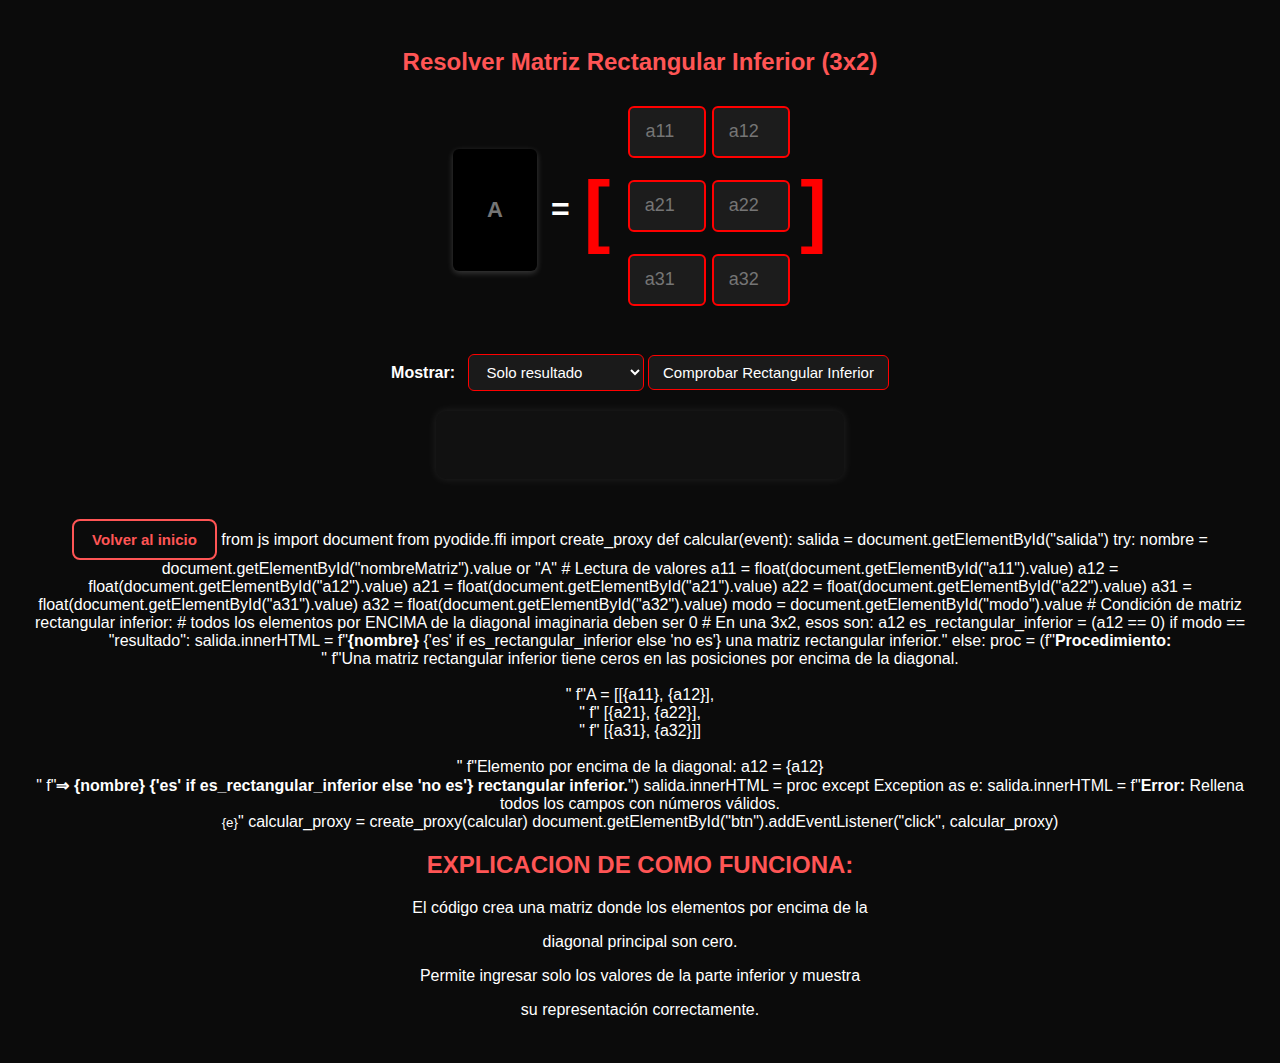
<file: triangulari.html>
<!DOCTYPE html>
<html lang="es">
<head>
  <meta charset="UTF-8" />
  <meta name="viewport" content="width=device-width, initial-scale=1.0"/>
  <title>Matriz Rectangular Inferior</title>
  <script type="module" src="https://pyscript.net/releases/2024.11.1/core.js"></script>
  <link rel="stylesheet" href="https://pyscript.net/releases/2024.11.1/core.css">

  <style>
    body {
      font-family: Arial, sans-serif;
      background-color: #0b0b0b;
      color: white;
      text-align: center;
      padding: 20px;
    }
    h2 { color: #ff5555; }

    .fila-principal {
      display: flex;
      align-items: center;
      justify-content: center;
      gap: 10px;
      margin-top: 18px;
    }

    .input-nombre {
      width: 80px;
      height: 120px;
      background: #000;
      color: #fff;
      border: none;
      border-radius: 6px;
      text-align: center;
      font-size: 22px;
      font-weight: bold;
      outline: none;
      box-shadow: 0 2px 6px rgba(255,255,255,0.2);
      transition: 0.2s;
    }

    .input-nombre:focus {
      background: #111;
      box-shadow: 0 0 8px rgba(255,0,0,0.5);
    }

    .igual {
      font-size: 32px;
      font-weight: bold;
      color: #fff;
      margin: 0 4px;
      user-select: none;
    }

    .matriz-container {
      display: flex;
      align-items: center;
      gap: 12px;
    }

    .corchete {
      font-size: 80px;
      color: #ff0000;
      font-weight: bold;
      line-height: 0.8;
      user-select: none;
    }

    .cuadro-matriz {
      display: grid;
      grid-template-columns: 70px 70px;
      grid-template-rows: 60px 60px 60px;
      grid-gap: 14px;
      padding: 10px 6px;
    }

    input[type="number"] {
      width: 70px;
      height: 46px;
      text-align: center;
      font-size: 18px;
      border: 2px solid #ff0000;
      border-radius: 6px;
      background: #1c1c1c;
      color: #fff;
    }

    select, button {
      margin-top: 18px;
      padding: 8px 14px;
      font-size: 15px;
      border-radius: 6px;
      border: 1px solid #ff0000;
      background: #1a1a1a;
      color: #ffffff;
      cursor: pointer;
      transition: 0.3s;
    }

    button:hover {
      background: #8d0606;
      color: #000;
    }

    #salida {
      background: #111;
      margin: 20px auto;
      padding: 14px;
      width: 380px;
      border-radius: 10px;
      text-align: left;
      box-shadow: 0 0 10px rgba(255,255,255,0.1);
      min-height: 40px;
    }

    label {
      color: white;
      font-weight: bold;
      margin-right: 8px;
    }

    .btn-regresar {
      display: inline-block;
      margin-top: 20px;
      padding: 10px 18px;
      background-color: #0b0b0b;
      color: #ff5555;
      font-weight: bold;
      border: 2px solid #ff5555;
      border-radius: 8px;
      cursor: pointer;
      transition: 0.3s;
      text-decoration: none;
    }

    .btn-regresar:hover {
      background-color: #b10d0d;
      color: #0b0b0b;
      box-shadow: 0 0 10px rgba(255,85,85,0.6);
    }

    @media (max-width: 520px) {
      .fila-principal { flex-direction: column; gap: 8px; }
      .input-nombre { width: 60px; height: 96px; font-size: 18px; }
      .corchete { font-size: 56px; }
      .cuadro-matriz { grid-template-columns: 56px 56px; grid-template-rows: 50px 50px 50px; grid-gap: 10px; }
      input[type="number"] { width: 56px; height: 40px; font-size: 16px; }
    }
  </style>
</head>

<body>
  <h2>Resolver Matriz Rectangular Inferior (3x2)</h2>

  <div class="fila-principal">
    <input id="nombreMatriz" class="input-nombre" placeholder="A" maxlength="4">
    <span class="igual">=</span>
    <div class="matriz-container">
      <div class="corchete">[</div>
      <div class="cuadro-matriz">
        <input id="a11" type="number" placeholder="a11">
        <input id="a12" type="number" placeholder="a12">
        <input id="a21" type="number" placeholder="a21">
        <input id="a22" type="number" placeholder="a22">
        <input id="a31" type="number" placeholder="a31">
        <input id="a32" type="number" placeholder="a32">
      </div>
      <div class="corchete">]</div>
    </div>
  </div>

  <div style="margin-top:12px;">
    <label for="modo">Mostrar:</label>
    <select id="modo">
      <option value="resultado">Solo resultado</option>
      <option value="procedimiento">Con procedimiento</option>
    </select>
    <button id="btn">Comprobar Rectangular Inferior</button>
  </div>

  <div id="salida"></div>

  <button class="btn-regresar" onclick="window.location.href='index.html'">Volver al inicio</button>

  <py-script>
    from js import document
    from pyodide.ffi import create_proxy

    def calcular(event):
        salida = document.getElementById("salida")
        try:
            nombre = document.getElementById("nombreMatriz").value or "A"
            # Lectura de valores
            a11 = float(document.getElementById("a11").value)
            a12 = float(document.getElementById("a12").value)
            a21 = float(document.getElementById("a21").value)
            a22 = float(document.getElementById("a22").value)
            a31 = float(document.getElementById("a31").value)
            a32 = float(document.getElementById("a32").value)
            modo = document.getElementById("modo").value

            # Condición de matriz rectangular inferior:
            # todos los elementos por ENCIMA de la diagonal imaginaria deben ser 0
            # En una 3x2, esos son: a12
            es_rectangular_inferior = (a12 == 0)

            if modo == "resultado":
                salida.innerHTML = f"<b>{nombre}</b> {'es' if es_rectangular_inferior else 'no es'} una matriz rectangular inferior."
            else:
                proc = (f"<b>Procedimiento:</b><br>"
                        f"Una matriz rectangular inferior tiene ceros en las posiciones por encima de la diagonal.<br><br>"
                        f"A = [[{a11}, {a12}],<br>"
                        f"     [{a21}, {a22}],<br>"
                        f"     [{a31}, {a32}]]<br><br>"
                        f"Elemento por encima de la diagonal: a12 = {a12}<br>"
                        f"<b>⇒ {nombre} {'es' if es_rectangular_inferior else 'no es'} rectangular inferior.</b>")
                salida.innerHTML = proc

        except Exception as e:
            salida.innerHTML = f"<b>Error:</b> Rellena todos los campos con números válidos.<br><small>{e}</small>"

    calcular_proxy = create_proxy(calcular)
    document.getElementById("btn").addEventListener("click", calcular_proxy)
  </py-script>
  <p><H2>EXPLICACION DE COMO FUNCIONA:</H2></p>
  <p>El código crea una matriz donde los elementos por encima de la </p>
  <p>diagonal principal son cero.</p>
  <p>Permite ingresar solo los valores de la parte inferior y muestra </p>
  <p>su representación correctamente.</p>
</body>
</html>
</file>
<file: estilo.css>
body,html{
    color: #ffffff; 
    font-family: Arial, Helvetica, sans-serif;
    height: 100%;
    width: 100vw;
    display: flex;
    justify-content: center;
    background: url(fondo.jpg) center center;
    background-size: cover;
}
.boton-redireccion{
 background-color: rgb(255, 0, 0);
 color: rgb(255, 255, 255);
 padding: 10px 20px;
 display: inline-block;
 margin-top: 20px;
 border-radius: 5px;
 text-decoration: none;
}
.boton-redireccion:hover{
    background-color: rgb(80, 12, 12);
    box-shadow: 0 0 10px rgba(255,85,85,0.6);
}
* {
  box-sizing: border-box;
  margin: 0;
  padding: 0;
  font-family: Arial, sans-serif;
}

body {
  width: 100%;
  line-height: 1.6;
}
#index-container {
  width: 90%;
  max-width: 1200px;
  margin: 0 auto;
  padding: 1rem;
  display: flex;
  flex-direction: column;
  align-items: center;
}
#index-container img {
  max-width: 100%;
  height: auto;
  display: block;
}
.row {
  display: flex;
  flex-wrap: wrap;
  gap: 1rem;
}
.col {
  flex: 1;
  min-width: 200px;
}
@media (max-width: 768px) {
  #index-container {
    width: 95%;
    padding: 0.5rem;
  }
  .row {
    flex-direction: column;
  }
}
</file>
